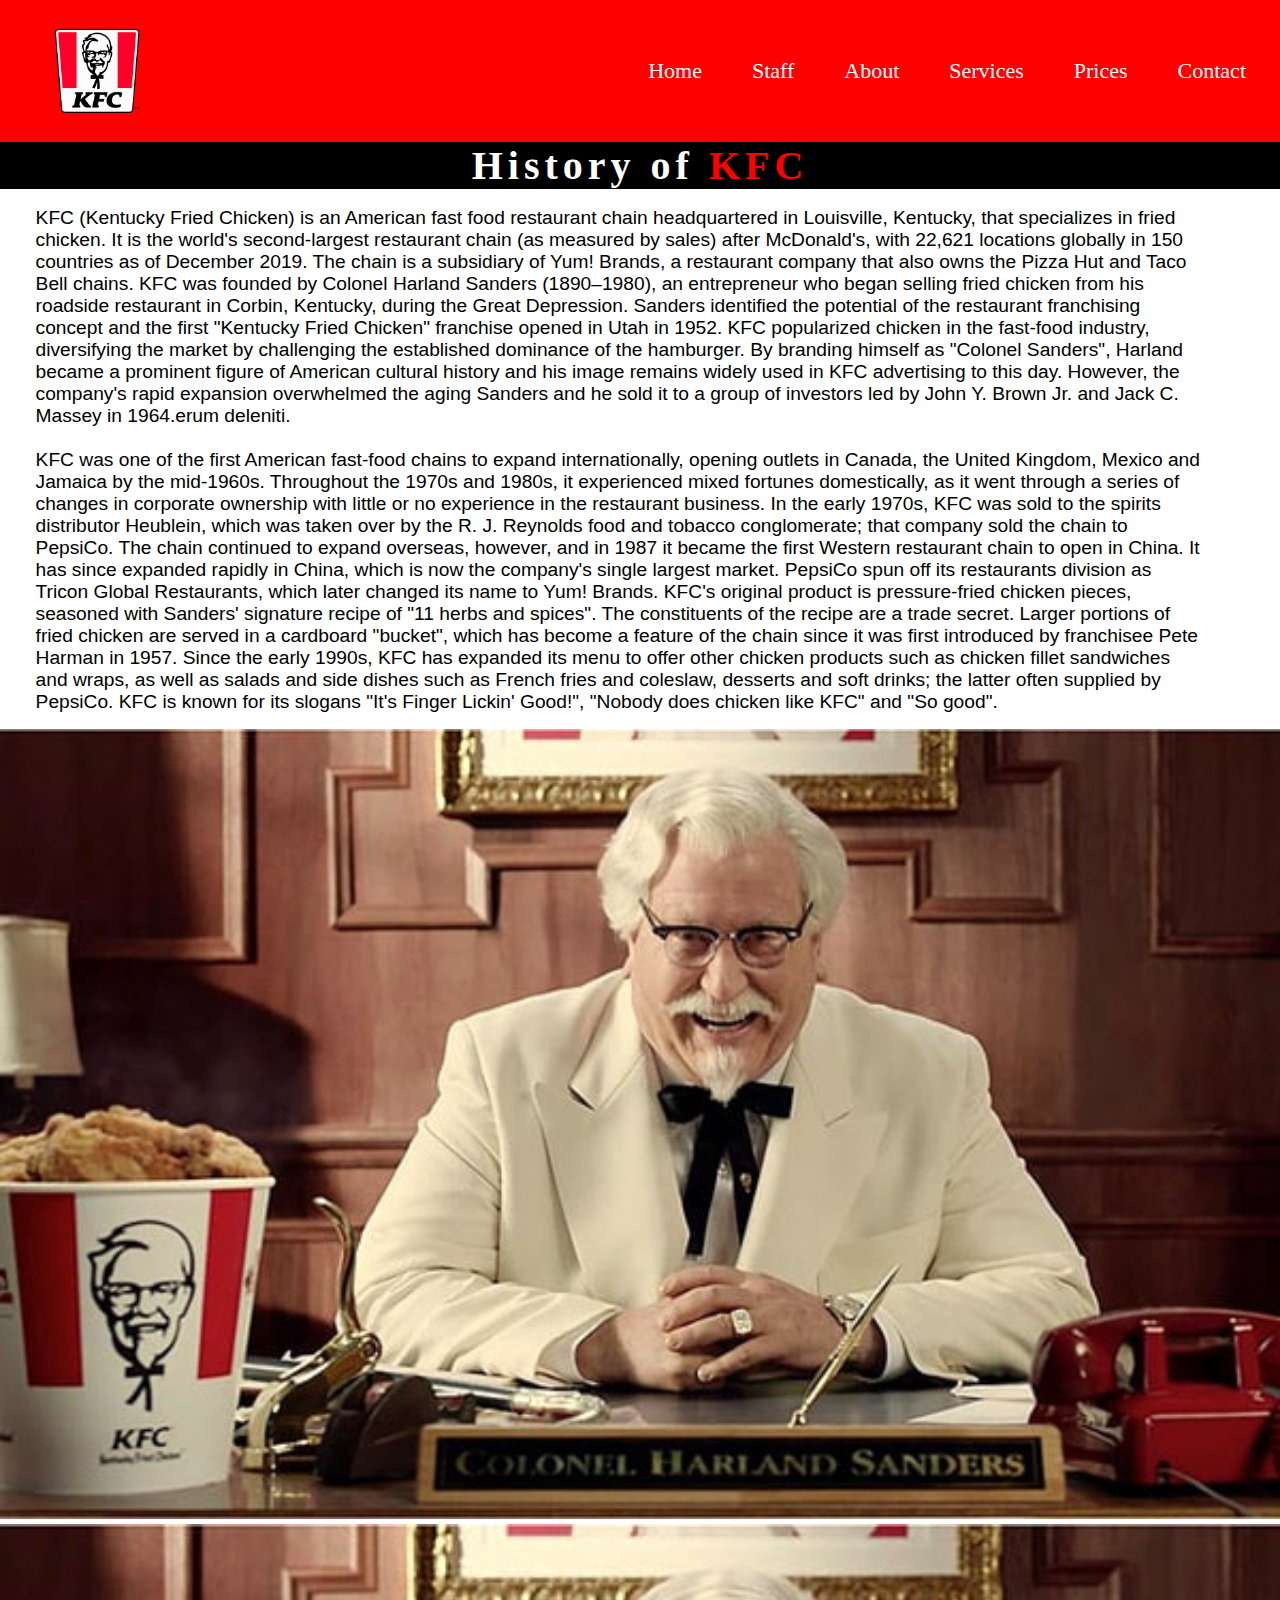
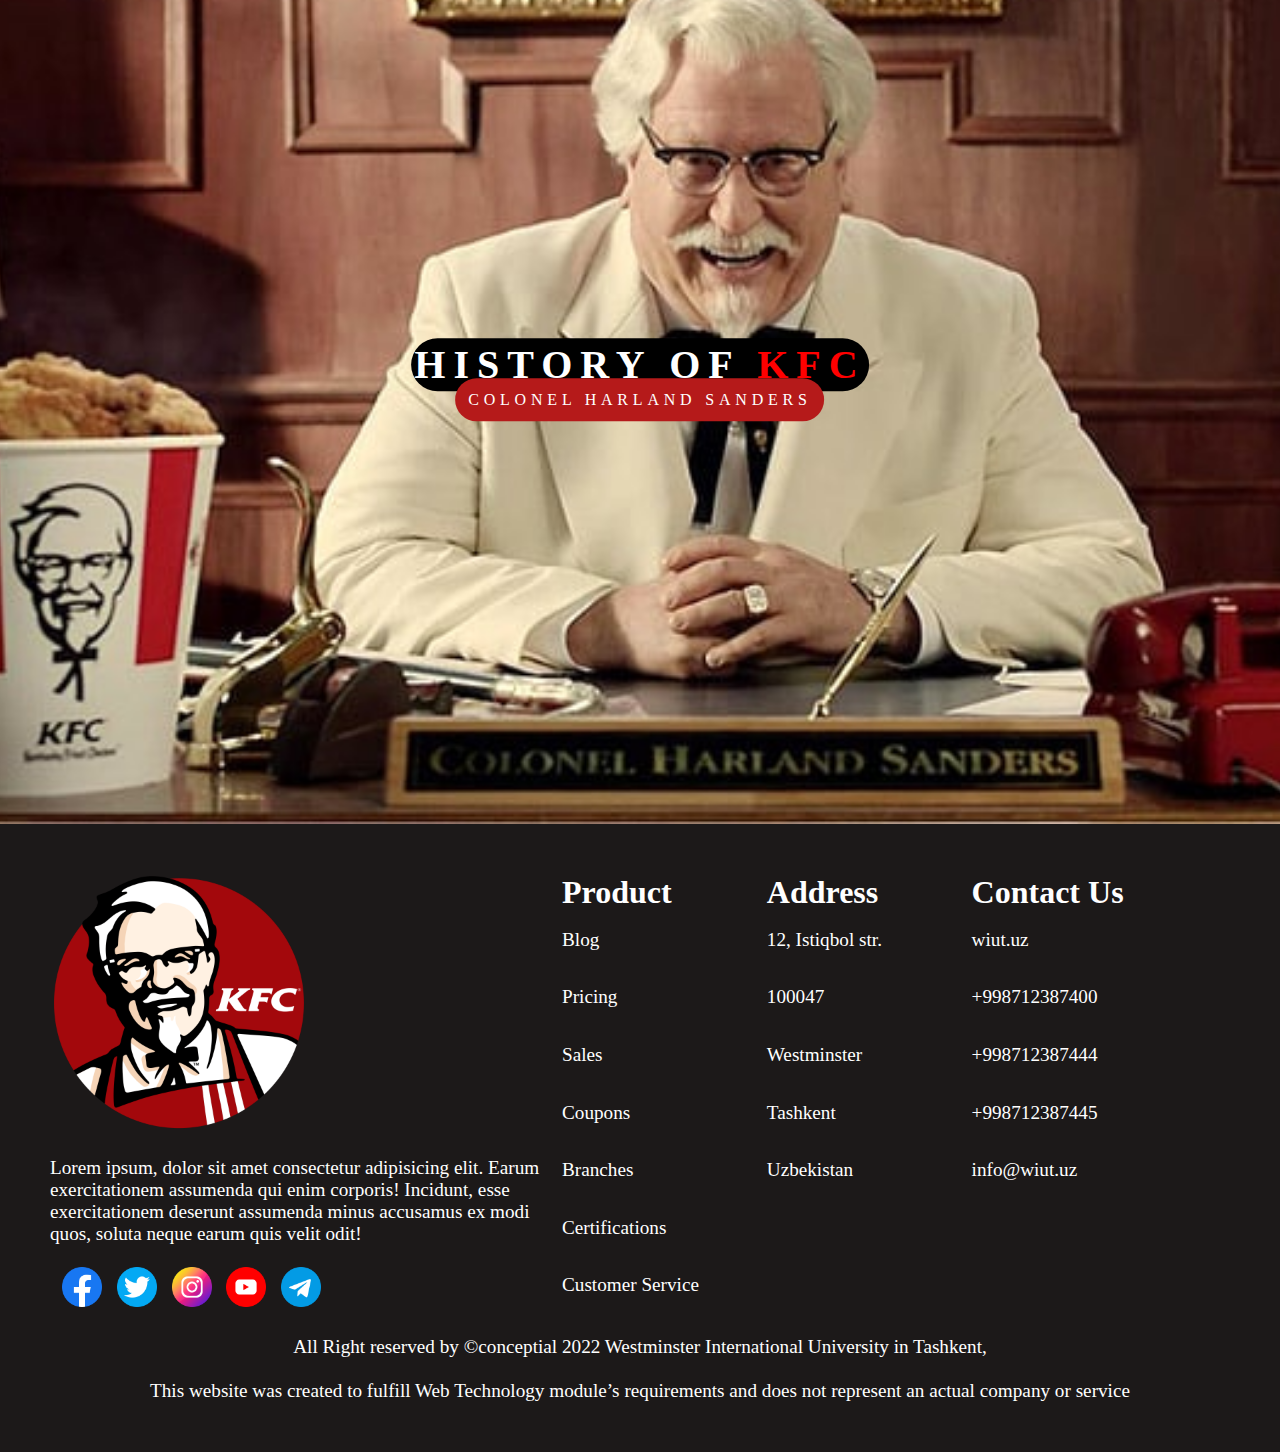
<file: index.html>
<!DOCTYPE html>
<html lang="en">
<head>
    <meta charset="UTF-8">
    <meta http-equiv="X-UA-Compatible" content="IE=edge">
    <meta name="viewport" content="width=device-width, initial-scale=1.0">
    <title>KFC.uz</title>
    <link rel="stylesheet" href="./css/style.css">
    <script src="./js/script.js"></script>
</head>
<body>
	<nav class="navbar">
		<!-- LOGO -->
		<div class="logo"><img src="images/kfc-logo.png" alt=""></div>
		<!-- NAVIGATION MENU -->
		<ul class="nav-links">
		  <!-- USING CHECKBOX HACK -->
		  <input type="checkbox" id="checkbox_toggle" />
		  <label for="checkbox_toggle" class="hamburger">&#9776;</label>
		  <!-- NAVIGATION MENUS -->
		  <div class="menu">
			<li><a href="index.html">Home</a></li>
			<li><a href="./html/staff.html">Staff</a></li>
			<li><a href="./html/about.html">About</a></li>
			<li class="services">
			  <a href="./html/services.html">Services</a>
			  <!-- DROPDOWN MENU -->
			  <ul class="dropdown">
				<li><a href="/">Delivery </a></li>
				<li><a href="/">Branckes</a></li>
				<li><a href="/">Coupons</a></li>
				<li><a href="/">Prizes</a></li>
				<li><a href="/">Map</a></li>
			  </ul>
			</li>
			<li><a href="./html/prices.html">Prices</a></li>
			<li><a href="./html/contact.html">Contact</a></li>
		  </div>
		</ul>
	</nav>
	<div class="history">
		<h1>History of <span>KFC</span></h1>
		<br>
		<div class="text">
			<p>
				KFC (Kentucky Fried Chicken) is an American fast food restaurant chain headquartered in Louisville, Kentucky, that specializes in fried chicken. 
				It is the world's second-largest restaurant chain (as measured by sales) after McDonald's, with 22,621 locations globally in 150 countries as of December 2019. 
				The chain is a subsidiary of Yum! Brands, a restaurant company that also owns the Pizza Hut and Taco Bell chains.
				KFC was founded by Colonel Harland Sanders (1890–1980), an entrepreneur who began selling fried chicken from his roadside restaurant in Corbin, Kentucky, during the Great Depression. 
				Sanders identified the potential of the restaurant franchising concept and the first "Kentucky Fried Chicken" franchise opened in Utah in 1952. 
				KFC popularized chicken in the fast-food industry, diversifying the market by challenging the established dominance of the hamburger. 
				By branding himself as "Colonel Sanders", Harland became a prominent figure of American cultural history and his image remains widely used in KFC advertising to this day. 
				However, the company's rapid expansion overwhelmed the aging Sanders and he sold it to a group of investors led by John Y. Brown Jr. and Jack C. Massey in 1964.erum deleniti.
				<br>
				<br>
				KFC was one of the first American fast-food chains to expand internationally, opening outlets in Canada, the United Kingdom, Mexico and Jamaica by the mid-1960s. 
				Throughout the 1970s and 1980s, it experienced mixed fortunes domestically, as it went through a series of changes in corporate ownership with little or no experience in the restaurant business. 
				In the early 1970s, KFC was sold to the spirits distributor Heublein, which was taken over by the R. J. Reynolds food and tobacco conglomerate; that company sold the chain to PepsiCo. 
				The chain continued to expand overseas, however, and in 1987 it became the first Western restaurant chain to open in China. 
				It has since expanded rapidly in China, which is now the company's single largest market. PepsiCo spun off its restaurants division as Tricon Global Restaurants, which later changed its name to Yum! Brands.
				KFC's original product is pressure-fried chicken pieces, seasoned with Sanders' signature recipe of "11 herbs and spices". 
				The constituents of the recipe are a trade secret. Larger portions of fried chicken are served in a cardboard "bucket", which has become a feature of the chain since it was first introduced by franchisee Pete Harman in 1957. 
				Since the early 1990s, KFC has expanded its menu to offer other chicken products such as chicken fillet sandwiches and wraps, as well as salads and side dishes such as French fries and coleslaw, desserts and soft drinks; the latter often supplied by PepsiCo. 
				KFC is known for its slogans "It's Finger Lickin' Good!", "Nobody does chicken like KFC" and "So good".
			</p>
			<picture>
				<img src="images/image1.jpeg" alt="">
			</picture>
		</div>
	</div>
	<div class="image-wrapper">
		<div class="image-wrapper-content">
			<h1>History of <span>KFC</span></h1>
			<a href="#">Colonel Harland Sanders</a>
		</div>
	</div>
	
	<footer class="footer">
		<div class="footer-left">
			<img src="images/kfc.png" alt="">
            <br>
            <br>
			<p>Lorem ipsum, dolor sit amet consectetur adipisicing elit. 
				Earum exercitationem assumenda qui enim corporis! Incidunt,
				esse exercitationem deserunt assumenda
				minus accusamus ex modi quos, soluta neque earum quis velit odit!</p>
			<br>
			<div class="socials">
				<a href=""><i class="fa fa-facebook"><img src="images/facebook.png" alt=""></i></a>
				<a href=""><i class="fa fa-twitter"><img src="images/twitter.png" alt=""></i></a>
				<a href=""><i class="fa fa-instagram"><img src="images/instagram.png" alt=""></i></a>
				<a href=""><i class="fa fa-youtube"><img src="images/youtube.png" alt=""></i></a>
				<a href=""><i class="fa fa-telegram"><img src="images/telegram.png" alt=""></i></a>
			</div>
		</div>
        <div class="footer-right">
            <div class="footer-right-wrapper">
                <h2>Product</h2>
                <ul class="box">
					<li><a href="">Blog</a></li>
					<li><a href="">Pricing</a></li>
					<li><a href="">Sales</a></li>
					<li><a href="">Coupons</a></li>
					<li><a href="">Branches</a></li>
					<li><a href="">Certifications</a></li>
					<li><a href="">Customer Service</a></li>
				</ul>
            </div>
            <div class="footer-right-wrapper">
                <h2>Address</h2>
                <ul class="box">
					<li><a href="">12, Istiqbol str.</a></li>
                    <li><a href="">100047</a></li>
					<li><a href="">Westminster</a></li>
					<li><a href="">Tashkent</a></li>
					<li><a href="">Uzbekistan</a></li>
				</ul>
            </div>
            <div class="footer-right-wrapper">
                <h2>Contact Us</h2>
                <ul class="box">
					<li><a href="">wiut.uz</a></li>
					<li><a href="">+998712387400 </a></li>
					<li><a href="">+998712387444 </a></li>
                    <li><a href="">+998712387445  </a></li>
					<li><a href="">info@wiut.uz </a></li>
				</ul>
            </div>
        </div>
		<div class="footer-bottom">
			<br>
			<p>All Right reserved by &copy;conceptial 2022 Westminster International University in Tashkent, </p>
			<br>
			<p> This website was created to fulfill Web Technology module’s requirements and does not represent an actual company or service</p>
		</div>
	</footer>   
</body>
</html>
</file>
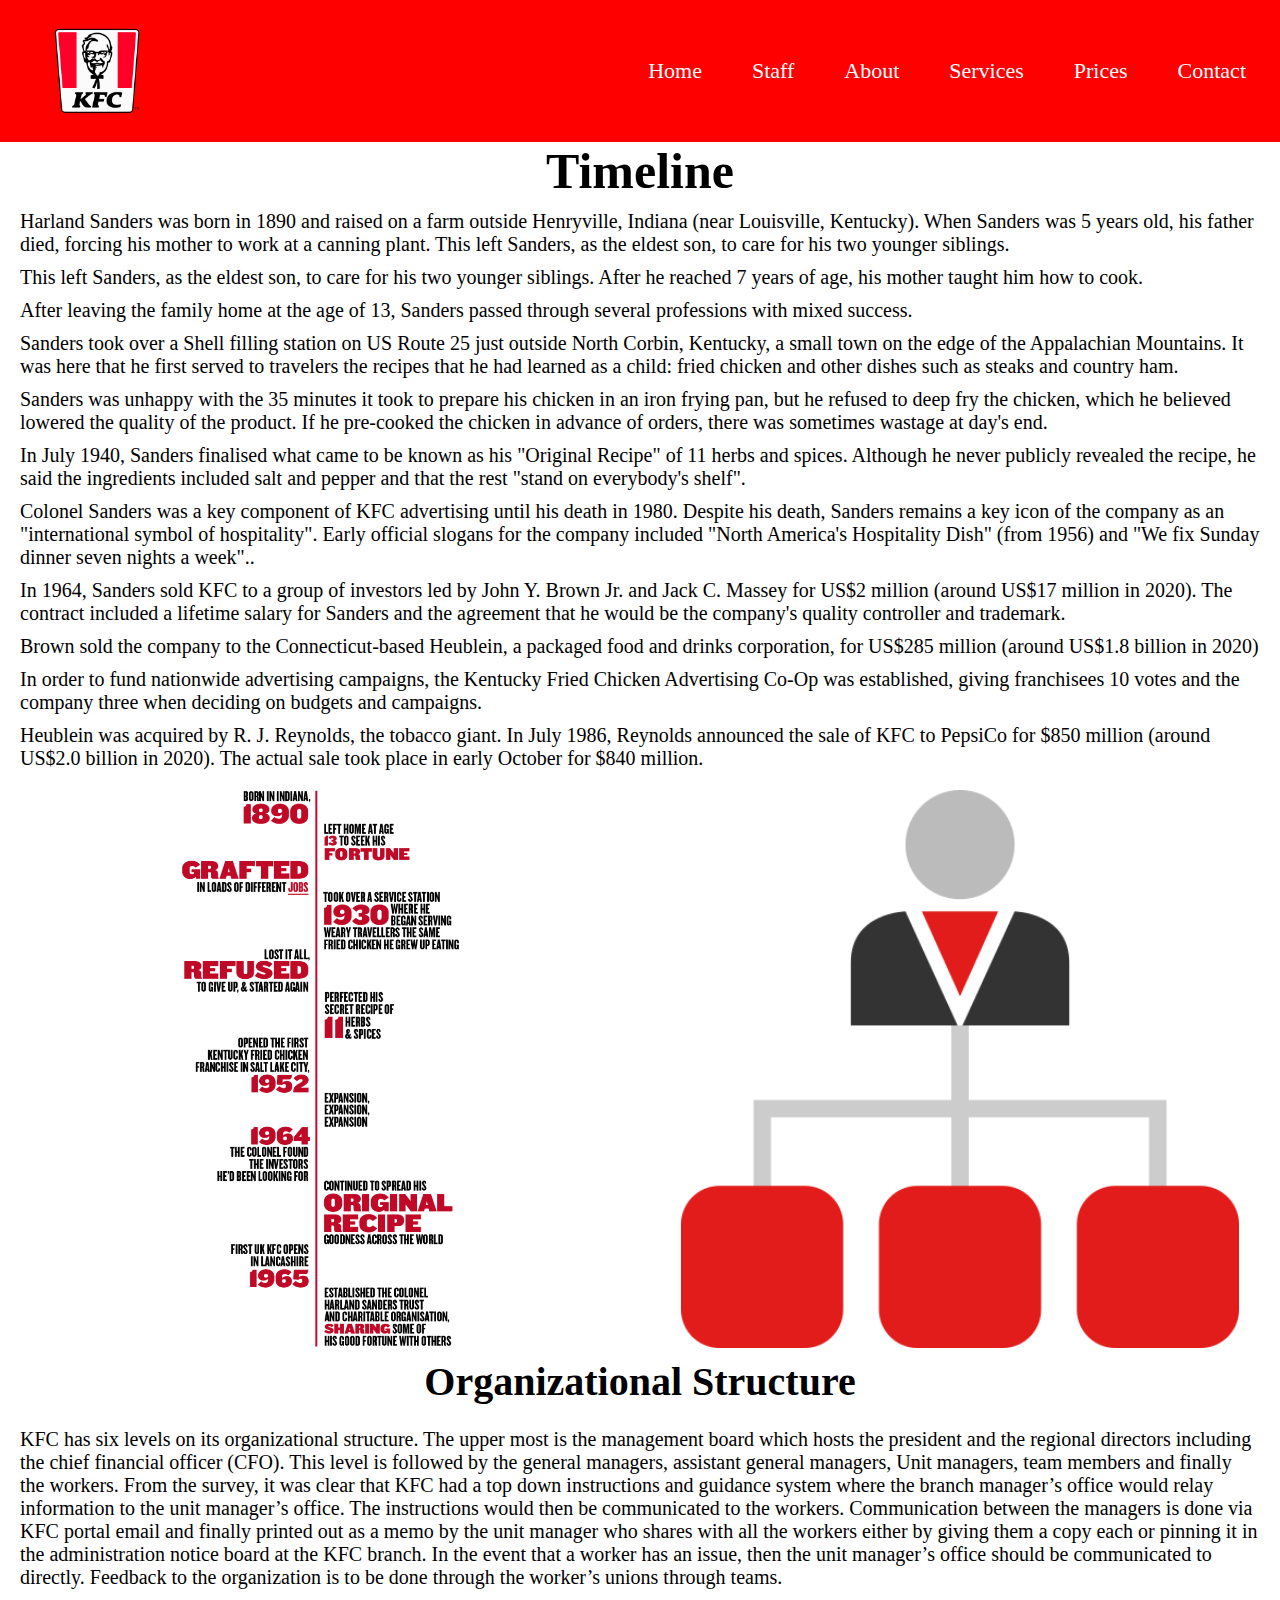
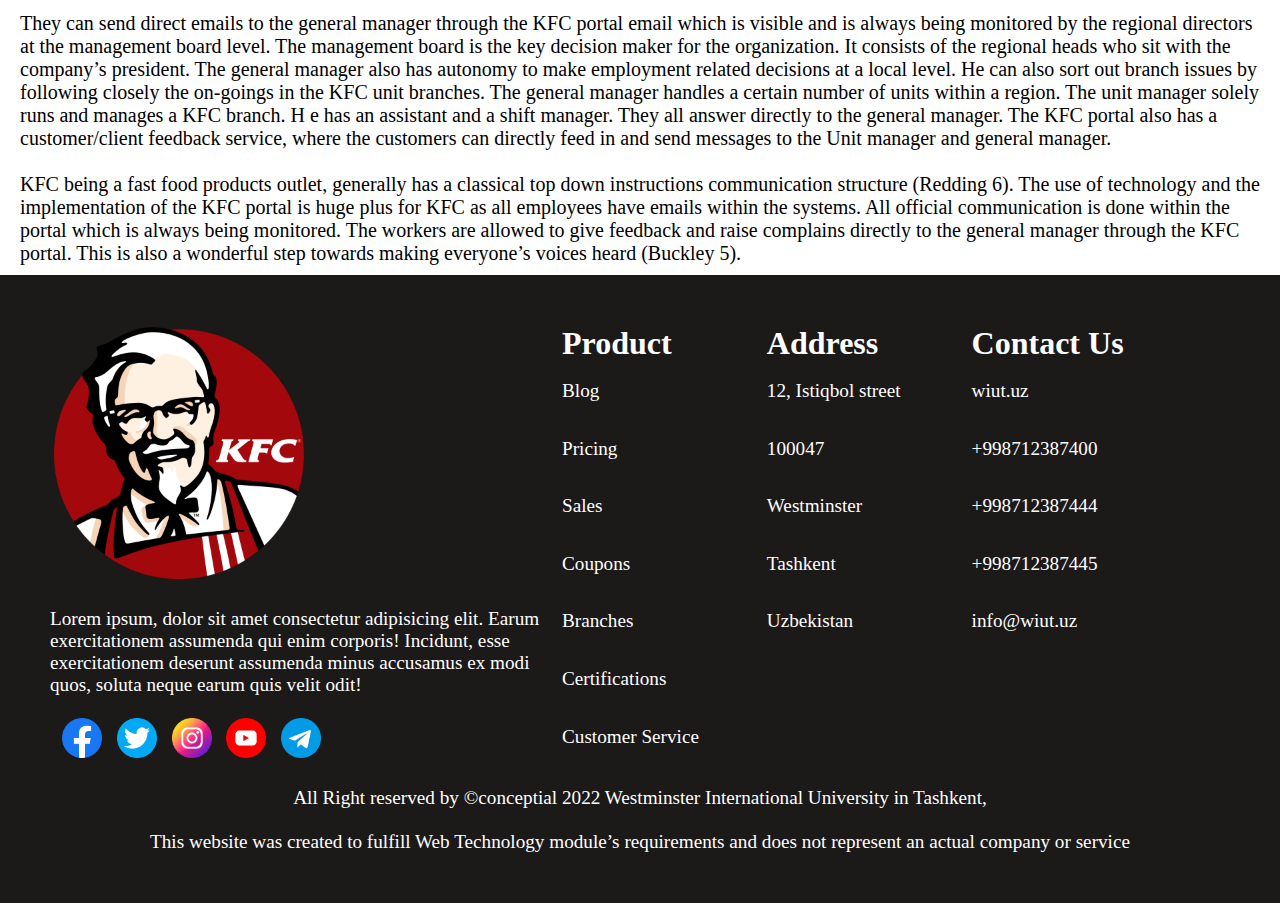
<file: html/about.html>
<!DOCTYPE html>
<html lang="en">
<head>
    <meta charset="UTF-8">
    <meta http-equiv="X-UA-Compatible" content="IE=edge">
    <meta name="viewport" content="width=device-width, initial-scale=1.0">
    <title>KFC About</title>
    <link rel="stylesheet" href="../css/about.css">
</head>
<body>
    <body>
        <nav class="navbar">
            <!-- LOGO -->
            <div class="logo"><img src="../images/kfc-logo.png" alt=""></div>
            <!-- NAVIGATION MENU -->
            <ul class="nav-links">
                <!-- USING CHECKBOX HACK -->
                <input type="checkbox" id="checkbox_toggle" />
                <label for="checkbox_toggle" class="hamburger">&#9776;</label>
                <!-- NAVIGATION MENUS -->
            <div class="menu">
                <li><a href="../index.html">Home</a></li>
                <li><a href="../html/staff.html">Staff</a></li>
                <li><a href="../html/about.html">About</a></li>
                <li class="services">
                <a href="../html/services.html">Services</a>
                <!-- DROPDOWN MENU -->
                <ul class="dropdown">
                    <li><a href="/">Delivery </a></li>
                    <li><a href="/">Branckes</a></li>
                    <li><a href="/">Coupons</a></li>
                    <li><a href="/">Prizes</a></li>
                    <li><a href="/">Map</a></li>
                </ul>
                </li>
                <li><a href="../html/prices.html">Prices</a></li>
                <li><a href="../html/contact.html">Contact</a></li>
            </div>
        </ul>
    </nav>
    <section class="main-part-1">
        <div class="text-1">
            <h1>Timeline</h1>
            <p>
                Harland Sanders was born in 1890 and raised on a farm outside Henryville, Indiana (near Louisville, Kentucky). 
                When Sanders was 5 years old, his father died, forcing his mother to work at a canning plant. 
                This left Sanders, as the eldest son, to care for his two younger siblings.
            </p>  
            <p>
                This left Sanders, as the eldest son, to care for his two younger siblings. 
                After he reached 7 years of age, his mother taught him how to cook. 
            </p>
            <p>
                After leaving the family home at the age of 13, 
                Sanders passed through several professions with mixed success.
            </p>               
            <p>
                Sanders took over a Shell filling station on US Route 25 just outside North Corbin, Kentucky, 
                a small town on the edge of the Appalachian Mountains. It was here that he first served to
                travelers the recipes that he had learned as a child: 
                fried chicken and other dishes such as steaks and country ham. 
            </p>
            <p>
                Sanders was unhappy with the 35 minutes it took to prepare his chicken in an iron frying pan, 
                but he refused to deep fry the chicken, which he believed lowered the quality of the product. 
                If he pre-cooked the chicken in advance of orders, there was sometimes wastage at day's end.
            </p>
            <p>
                In July 1940, Sanders finalised what came to be known as his 
                "Original Recipe" of 11 herbs and spices. Although he never publicly revealed the recipe, 
                he said the ingredients included salt and pepper and that the rest "stand on everybody's shelf". 
            </p>
            <p>
                Colonel Sanders was a key component of KFC advertising until his death in 1980. 
                Despite his death, Sanders remains a key icon of the company as an "international symbol of hospitality". 
                Early official slogans for the company included 
                "North America's Hospitality Dish" (from 1956) and "We fix Sunday dinner seven nights a week"..
            </p>
            <p>
                In 1964, Sanders sold KFC to a group of investors led by John Y. Brown Jr. and Jack C. 
                Massey for US$2 million (around US$17 million in 2020). The contract included a lifetime salary 
                for Sanders and the agreement that he would be the company's quality controller and trademark. 
            </p>
            <p>
                Brown sold the company to the Connecticut-based Heublein, 
                a packaged food and drinks corporation, for US$285 million (around US$1.8 billion in 2020)
            </p>
            <p>
                In order to fund nationwide advertising campaigns, the Kentucky Fried Chicken Advertising Co-Op was established, 
                giving franchisees 10 votes and the company three when deciding on budgets and campaigns.
            </p>
            <p>
                Heublein was acquired by R. J. Reynolds, the tobacco giant. In July 1986, 
                Reynolds announced the sale of KFC to PepsiCo for $850 million (around US$2.0 billion in 2020). 
                The actual sale took place in early October for $840 million. 
            </p>
            <div class="row">
                <div class="column">
                    <img id="timeline" src="../images/about2.png" alt="">
                </div>
                <div class="column">
                    <img id="structure" src="../images/about1.png" alt="">
                </div>
            </div>
    </section>
    <div class="text">
        <h1>Organizational Structure</h1>
        <br>
        <p>
            KFC has six levels on its organizational structure. 
            The upper most is the management board which hosts the president and the regional directors including the chief financial officer (CFO). 
            This level is followed by the general managers, assistant general managers, Unit managers, team members and finally the workers.
            From the survey, it was clear that KFC had a top down instructions and guidance system where the branch manager’s office would relay information to the unit manager’s office. 
            The instructions would then be communicated to the workers. 
            Communication between the managers is done via KFC portal email and 
            finally printed out as a memo by the unit manager who shares with all the workers either 
            by giving them a copy each or pinning it in the administration notice board at the KFC branch.
            In the event that a worker has an issue, then the unit manager’s office should be communicated to directly. 
            Feedback to the organization is to be done through the worker’s unions through teams. 
            <br>
            <br>
            They can send direct emails to the general manager through the KFC portal email which 
            is visible and is always being monitored by the regional directors at the management board level.
            The management board is the key decision maker for the organization. 
            It consists of the regional heads who sit with the company’s president. The general manager also has autonomy to make employment 
            related decisions at a local level. He can also sort out branch issues 
            by following closely the on-goings in the KFC unit branches. 
            The general manager handles a certain number of units within a region.
            The unit manager solely runs and manages a KFC branch. H
            e has an assistant and a shift manager. 
            They all answer directly to the general manager.
            The KFC portal also has a customer/client feedback service, 
            where the customers can directly feed in and send messages to the Unit manager and general manager.
            <br>
            <br>KFC being a fast food products outlet, 
            generally has a classical top down instructions communication structure (Redding 6). 
            The use of technology and the implementation of the KFC portal is huge plus for KFC as all employees have emails within the systems. 
            All official communication is done within the portal which is always being monitored. 
            The workers are allowed to give feedback and raise complains directly to the general manager through the KFC portal. 
            This is also a wonderful step towards making everyone’s voices heard (Buckley 5).
        </p>
    </div>

    <footer class="footer">
		<div class="footer-left">
			<img src="../images/kfc.png" alt="">
            <br>
            <br>
			<p>Lorem ipsum, dolor sit amet consectetur adipisicing elit. 
				Earum exercitationem assumenda qui enim corporis! Incidunt,
				esse exercitationem deserunt assumenda
				minus accusamus ex modi quos, soluta neque earum quis velit odit!</p>
			<br>
			<div class="socials">
				<a href=""><i class="fa fa-facebook"><img src="../images/facebook.png" alt=""></i></a>
				<a href=""><i class="fa fa-twitter"><img src="../images/twitter.png" alt=""></i></a>
				<a href=""><i class="fa fa-instagram"><img src="../images/instagram.png" alt=""></i></a>
				<a href=""><i class="fa fa-youtube"><img src="../images/youtube.png" alt=""></i></a>
				<a href=""><i class="fa fa-telegram"><img src="../images/telegram.png" alt=""></i></a>
			</div>
		</div>
        <div class="footer-right">
            <div class="footer-right-wrapper">
                <h2>Product</h2>
                <ul class="box">
					<li><a href="">Blog</a></li>
					<li><a href="">Pricing</a></li>
					<li><a href="">Sales</a></li>
					<li><a href="">Coupons</a></li>
					<li><a href="">Branches</a></li>
					<li><a href="">Certifications</a></li>
					<li><a href="">Customer Service</a></li>
				</ul>
            </div>
            <div class="footer-right-wrapper">
                <h2>Address</h2>
                <ul class="box">
					<li><a href="">12, Istiqbol street</a></li>
                    <li><a href="">100047</a></li>
					<li><a href="">Westminster</a></li>
					<li><a href="">Tashkent</a></li>
					<li><a href="">Uzbekistan</a></li>
				</ul>
            </div>
            <div class="footer-right-wrapper">
                <h2>Contact Us</h2>
                <ul class="box">
					<li><a href="">wiut.uz</a></li>
					<li><a href="">+998712387400 </a></li>
					<li><a href="">+998712387444 </a></li>
                    <li><a href="">+998712387445  </a></li>
					<li><a href="">info@wiut.uz </a></li>
				</ul>
            </div>
        </div>
		<div class="footer-bottom">
			<br>
			<p>All Right reserved by &copy;conceptial 2022 Westminster International University in Tashkent, </p>
			<br>
			<p> This website was created to fulfill Web Technology module’s requirements and does not represent an actual company or service</p>
		</div>
	</footer>

    
</body>
</html>
</file>
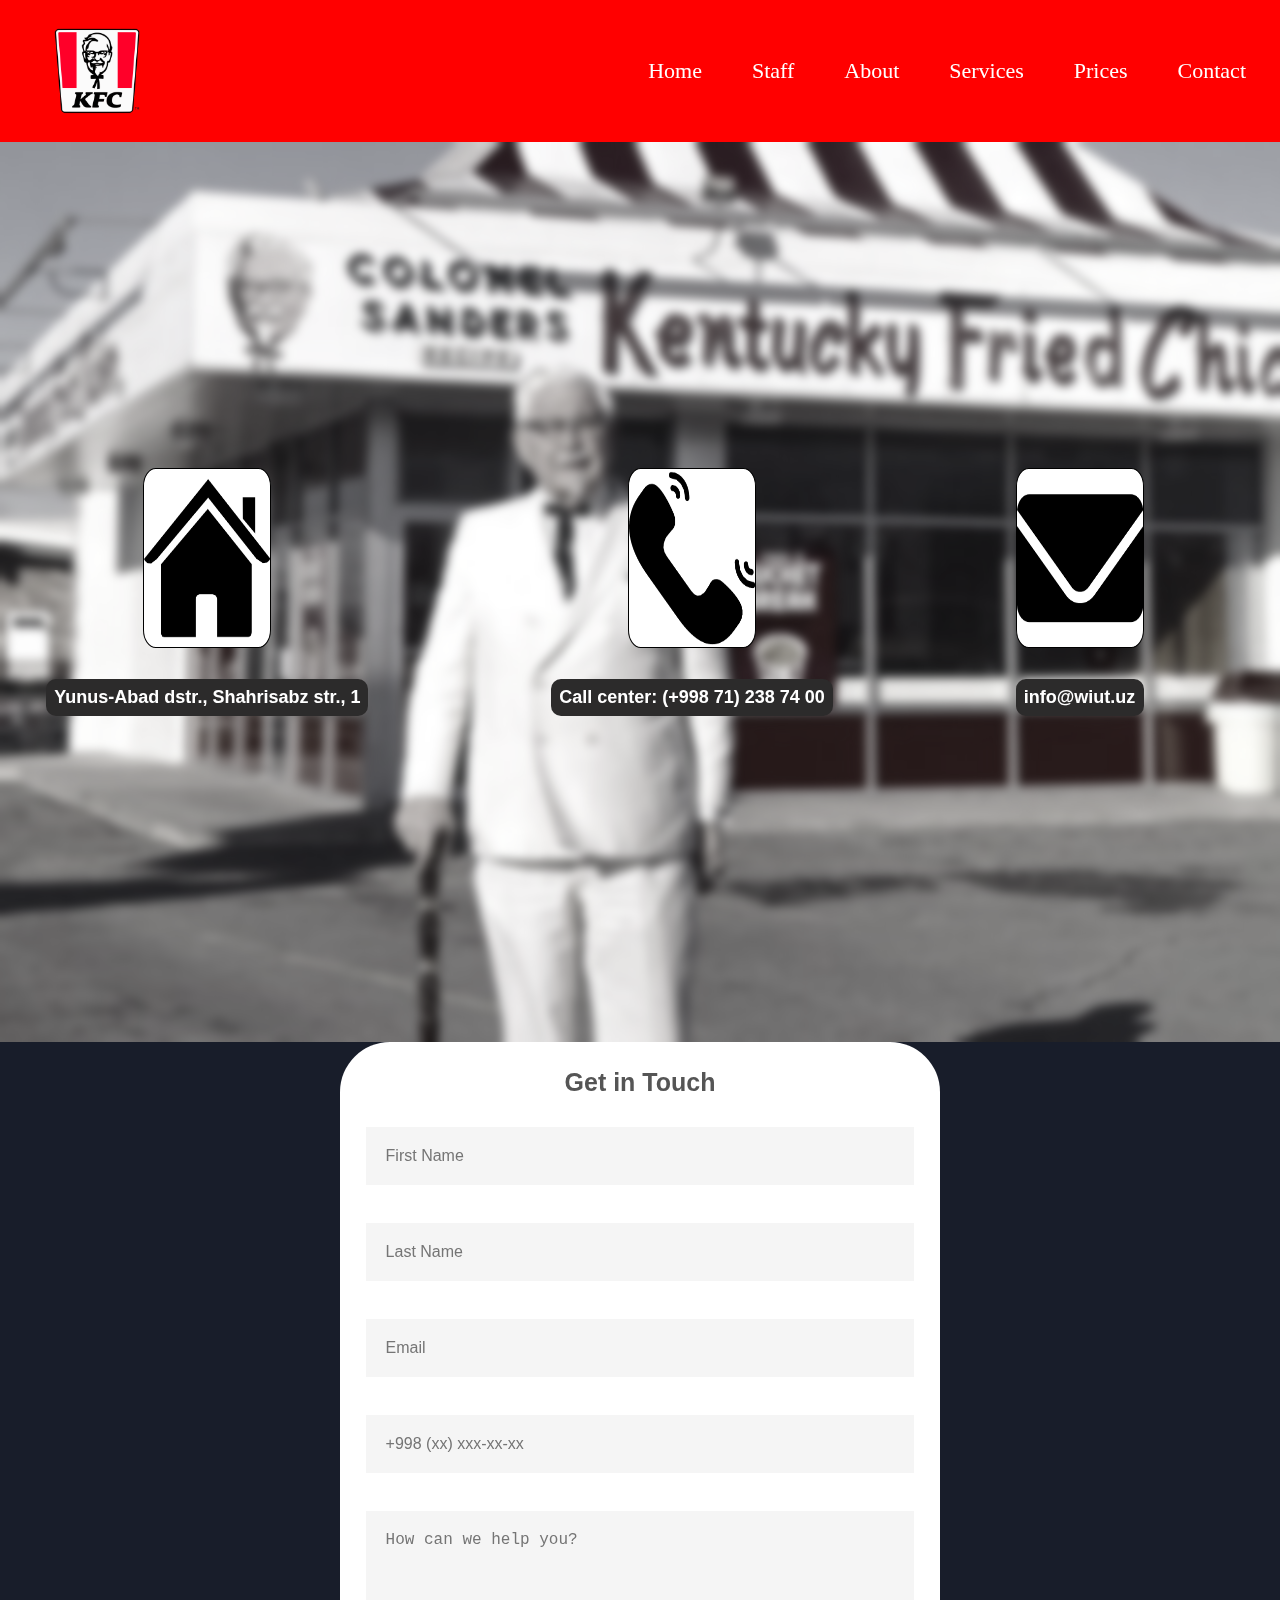
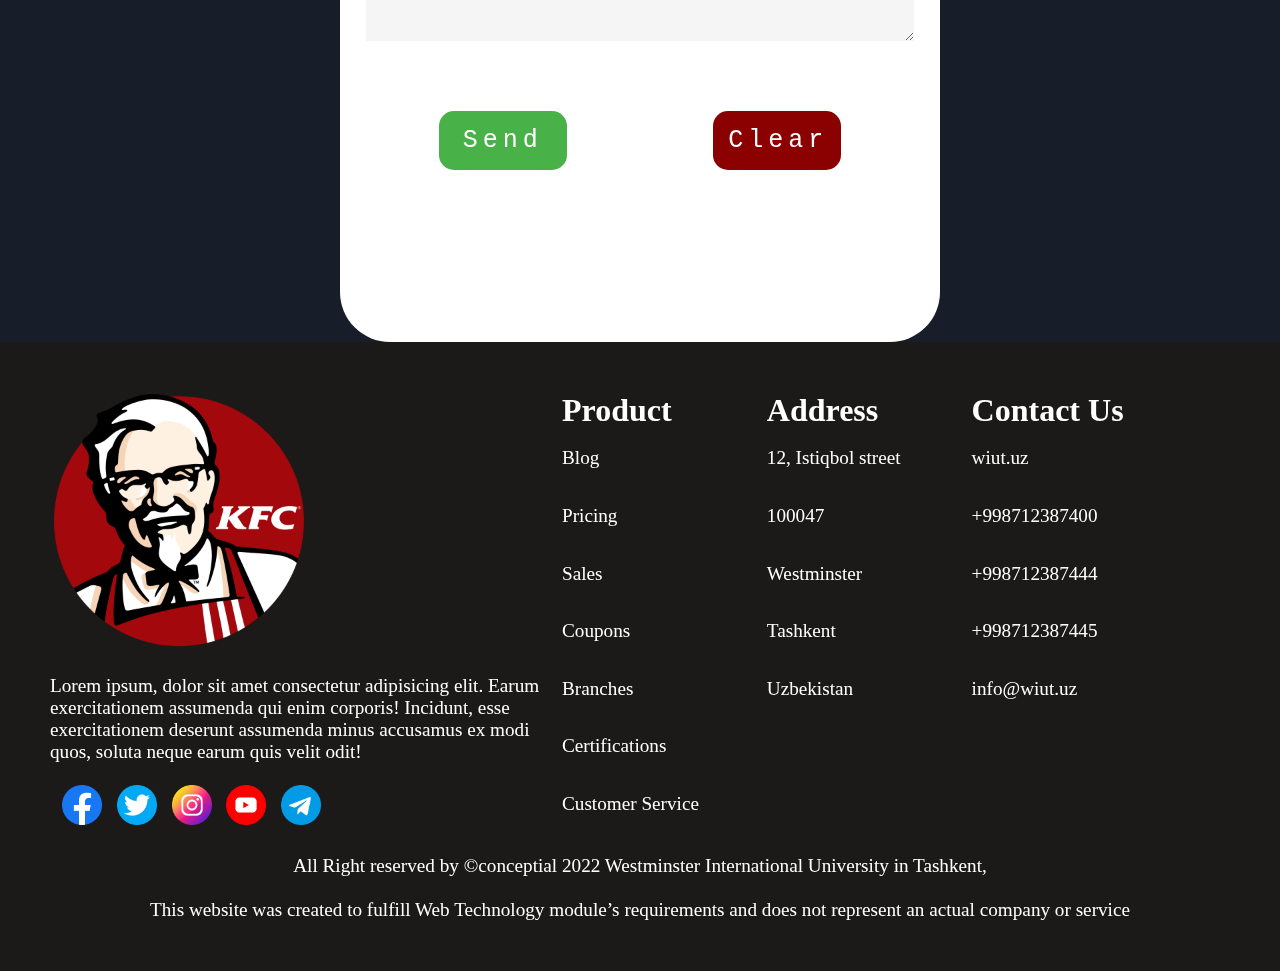
<file: html/contact.html>
<!DOCTYPE html>
<html lang="en">
<head>
    <meta charset="UTF-8">
    <meta http-equiv="X-UA-Compatible" content="IE=edge">
    <meta name="viewport" content="width=device-width, initial-scale=1.0">
    <title>KFC Contact</title>
    <link rel="stylesheet" href="../css/contact.css">
</head>
<body>
    <nav class="navbar">
		<!-- LOGO -->
		<div class="logo"><img src="../images/kfc-logo.png" alt=""></div>
		<!-- NAVIGATION MENU -->
		<ul class="nav-links">
		  <!-- USING CHECKBOX HACK -->
		  <input type="checkbox" id="checkbox_toggle" />
		  <label for="checkbox_toggle" class="hamburger">&#9776;</label>
		  <!-- NAVIGATION MENUS -->
		  <div class="menu">
			<li><a href="../index.html">Home</a></li>
			<li><a href="../html/staff.html">Staff</a></li>
			<li><a href="../html/about.html">About</a></li>
			<li class="services">
			  <a href="../html/services.html">Services</a>
			  <!-- DROPDOWN MENU -->
			  <ul class="dropdown">
				<li><a href="/">Delivery </a></li>
				<li><a href="/">Branckes</a></li>
				<li><a href="/">Coupons</a></li>
				<li><a href="/">Prizes</a></li>
				<li><a href="/">Map</a></li>
			  </ul>
			</li>
			<li><a href="../html/prices.html">Prices</a></li>
			<li><a href="../html/contact.html">Contact</a></li>
		  </div>
		</ul>
	</nav>

	<div class="background">
		<div class="background-layer">
			<figure class="text">
				<img src="../images/contact3.png" alt="/">
				<figcaption>Yunus-Abad dstr., Shahrisabz str., 1</figcaption>
			</figure>
			<figure class="text">
				<img src="../images/contact4.png" alt="/">
				<figcaption>Call center: (+998 71) 238 74 00</figcaption>
			</figure>
			<figure class="text">
				<img src="../images/contact2.png" alt="/">
				<figcaption>info@wiut.uz</figcaption>
			</figure>
		</div>
	</div>
	<div class="contact">
		<form action="./contact.html">
			<h3>Get in Touch</h3>
			<!-- <label for="fname">First Name</label> -->
			<input type="text" id="fname" name="fname"  placeholder="First Name" required >
			<br>
			<!-- <label for="lname">Last Name</label> -->
			<input type="text" id="lname" name="lname" placeholder="Last Name" required minlength="4">
			<br>
			<!-- <label for="email">Email</label> -->
			<input type="email" id="email" name="email" placeholder="Email" required>
			<br>
			<!-- <label for="phone">Phone</label> -->
			<input type="text" id="phone" name="phone" placeholder="+998 (xx) xxx-xx-xx" required>
			<br>
			<!-- <label for="message">Message Us</label> -->
			<textarea type="text" id="myText" rows="5" name="mtext" placeholder="How can we help you?" required></textarea>
			<br>
			<div id="success" style="display: none;">Your message is sent</div>
			<div class="button">
				<div class="click">
					<button id="submit" type="submit" onclick="sendMail(); return false">Send</button>
			
				</div>
				<div class="click">
					<button id="clear" type="reset">Clear</button>
				</div>
			</div>
			
		</form>
	</div>

    

	<footer class="footer">
		<div class="footer-left">
			<img src="../images/kfc.png" alt="">
            <br>
            <br>
			<p>Lorem ipsum, dolor sit amet consectetur adipisicing elit. 
				Earum exercitationem assumenda qui enim corporis! Incidunt,
				esse exercitationem deserunt assumenda
				minus accusamus ex modi quos, soluta neque earum quis velit odit!</p>
			<br>
			<div class="socials">
				<a href=""><i class="fa fa-facebook"><img src="../images/facebook.png" alt=""></i></a>
				<a href=""><i class="fa fa-twitter"><img src="../images/twitter.png" alt=""></i></a>
				<a href=""><i class="fa fa-instagram"><img src="../images/instagram.png" alt=""></i></a>
				<a href=""><i class="fa fa-youtube"><img src="../images/youtube.png" alt=""></i></a>
				<a href=""><i class="fa fa-telegram"><img src="../images/telegram.png" alt=""></i></a>
			</div>
		</div>
        <div class="footer-right">
            <div class="footer-right-wrapper">
                <h2>Product</h2>
                <ul class="box">
					<li><a href="">Blog</a></li>
					<li><a href="">Pricing</a></li>
					<li><a href="">Sales</a></li>
					<li><a href="">Coupons</a></li>
					<li><a href="">Branches</a></li>
					<li><a href="">Certifications</a></li>
					<li><a href="">Customer Service</a></li>
				</ul>
            </div>
            <div class="footer-right-wrapper">
                <h2>Address</h2>
                <ul class="box">
					<li><a href="">12, Istiqbol street</a></li>
                    <li><a href="">100047</a></li>
					<li><a href="">Westminster</a></li>
					<li><a href="">Tashkent</a></li>
					<li><a href="">Uzbekistan</a></li>
				</ul>
            </div>
            <div class="footer-right-wrapper">
                <h2>Contact Us</h2>
                <ul class="box">
					<li><a href="">wiut.uz</a></li>
					<li><a href="">+998712387400 </a></li>
					<li><a href="">+998712387444 </a></li>
                    <li><a href="">+998712387445  </a></li>
					<li><a href="">info@wiut.uz </a></li>
				</ul>
            </div>
        </div>
		<div class="footer-bottom">
			<br>
			<p>All Right reserved by &copy;conceptial 2022 Westminster International University in Tashkent, </p>
			<br>
			<p> This website was created to fulfill Web Technology module’s requirements and does not represent an actual company or service</p>
		</div>
	</footer>
    
	<script src="../js/contact.js"></script>
</body>
</html>

    
</body>
</html>
</file>
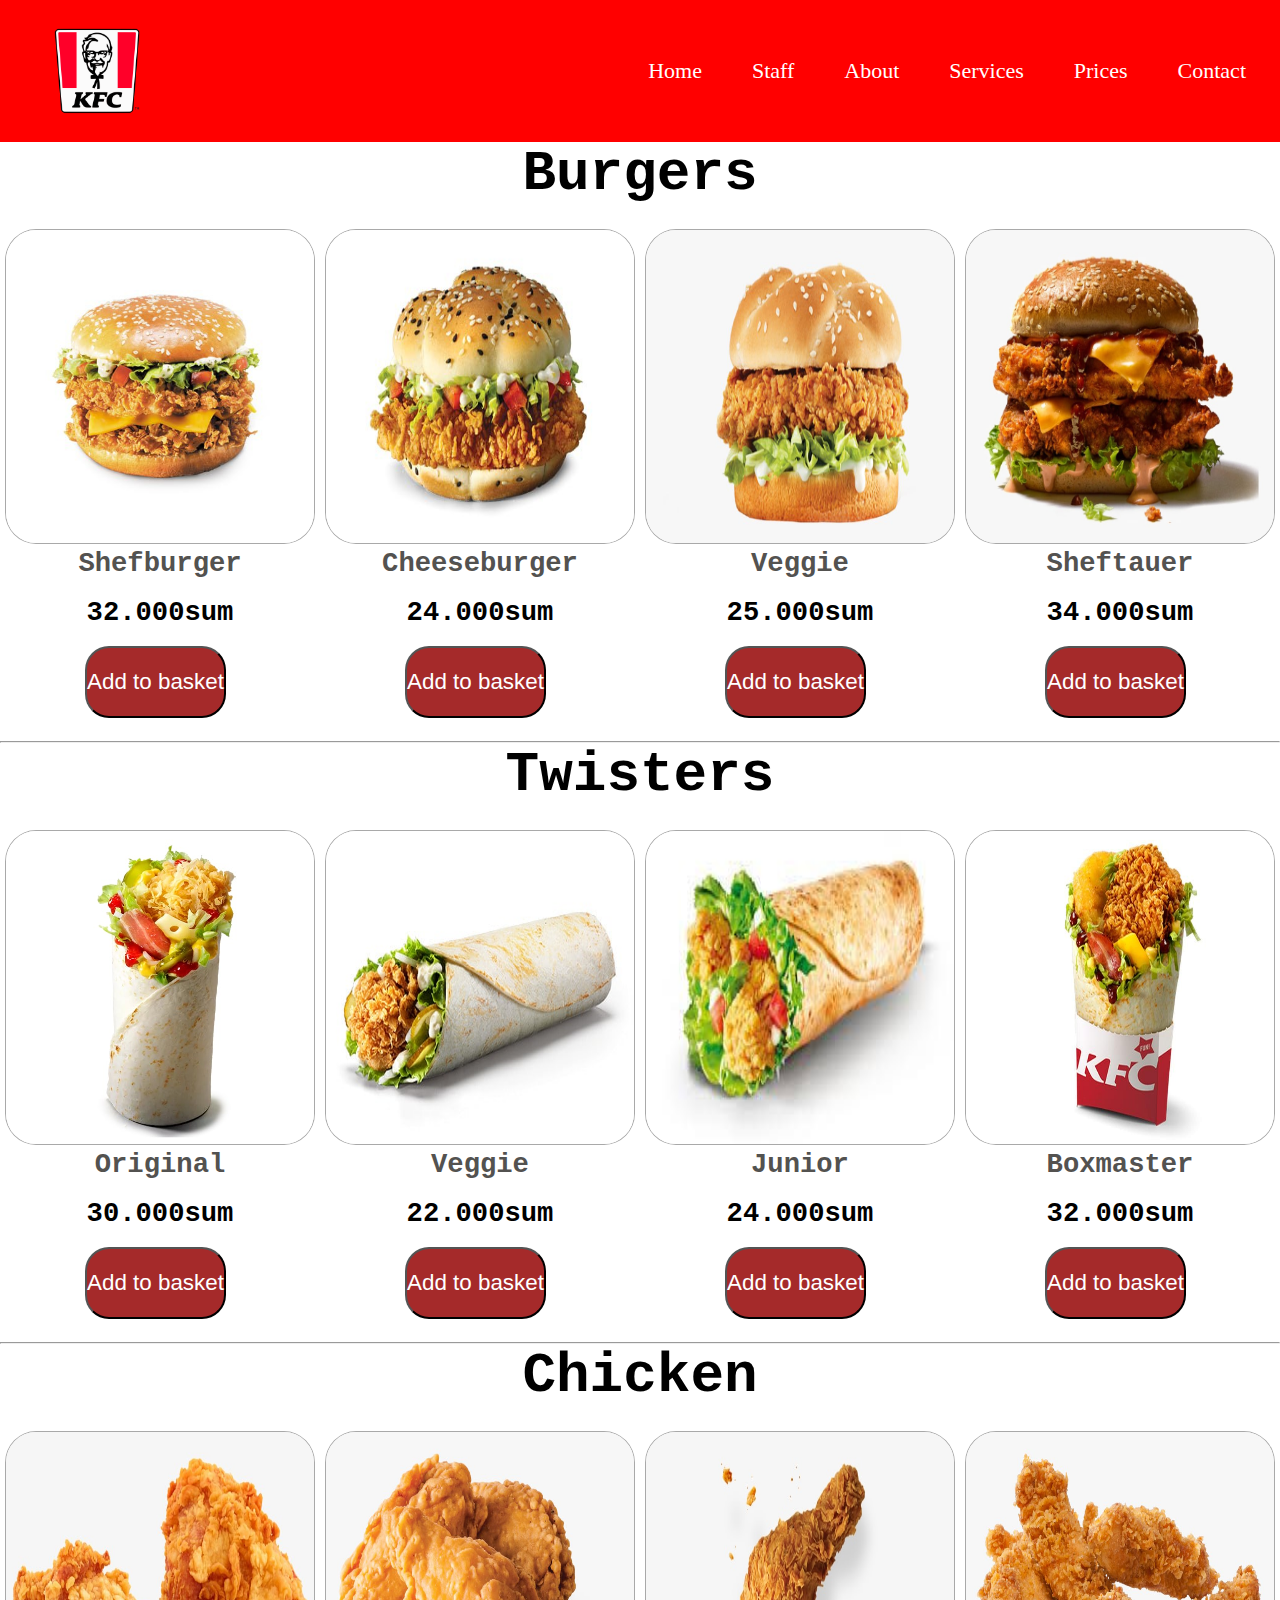
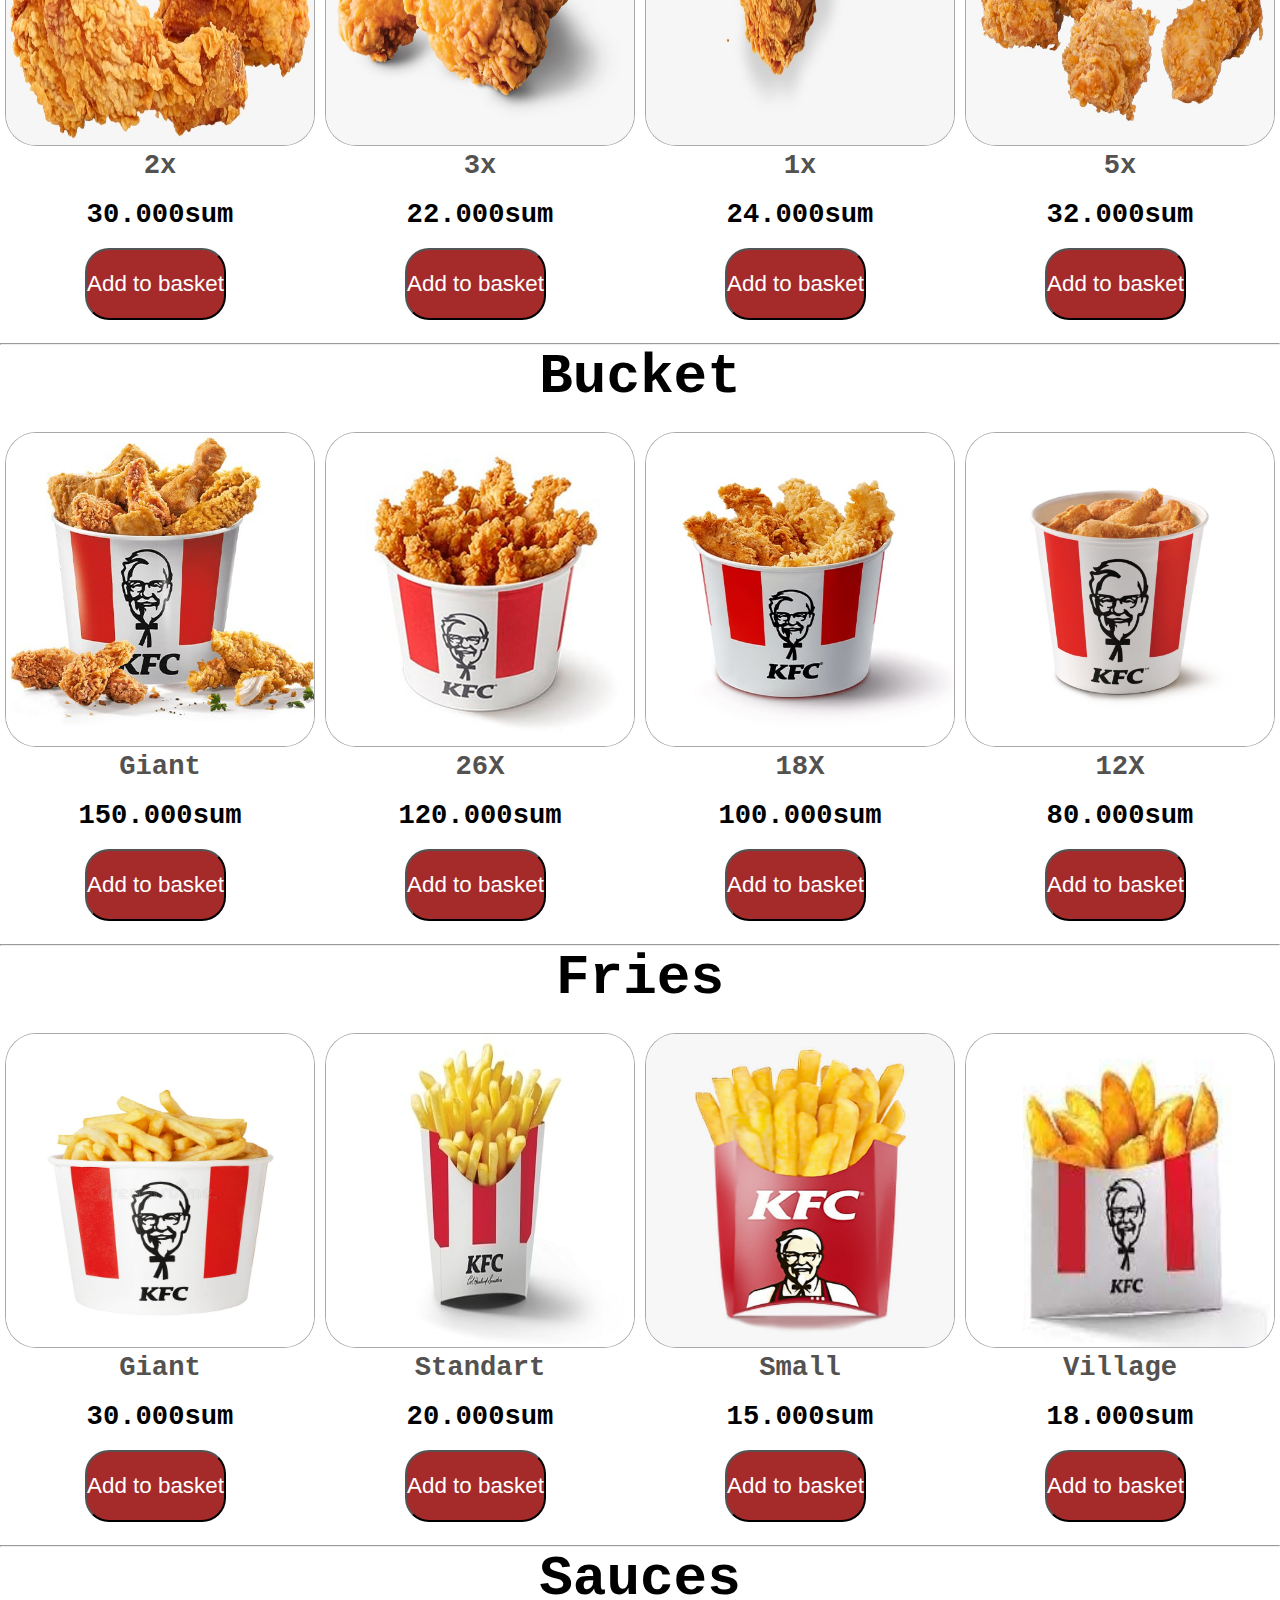
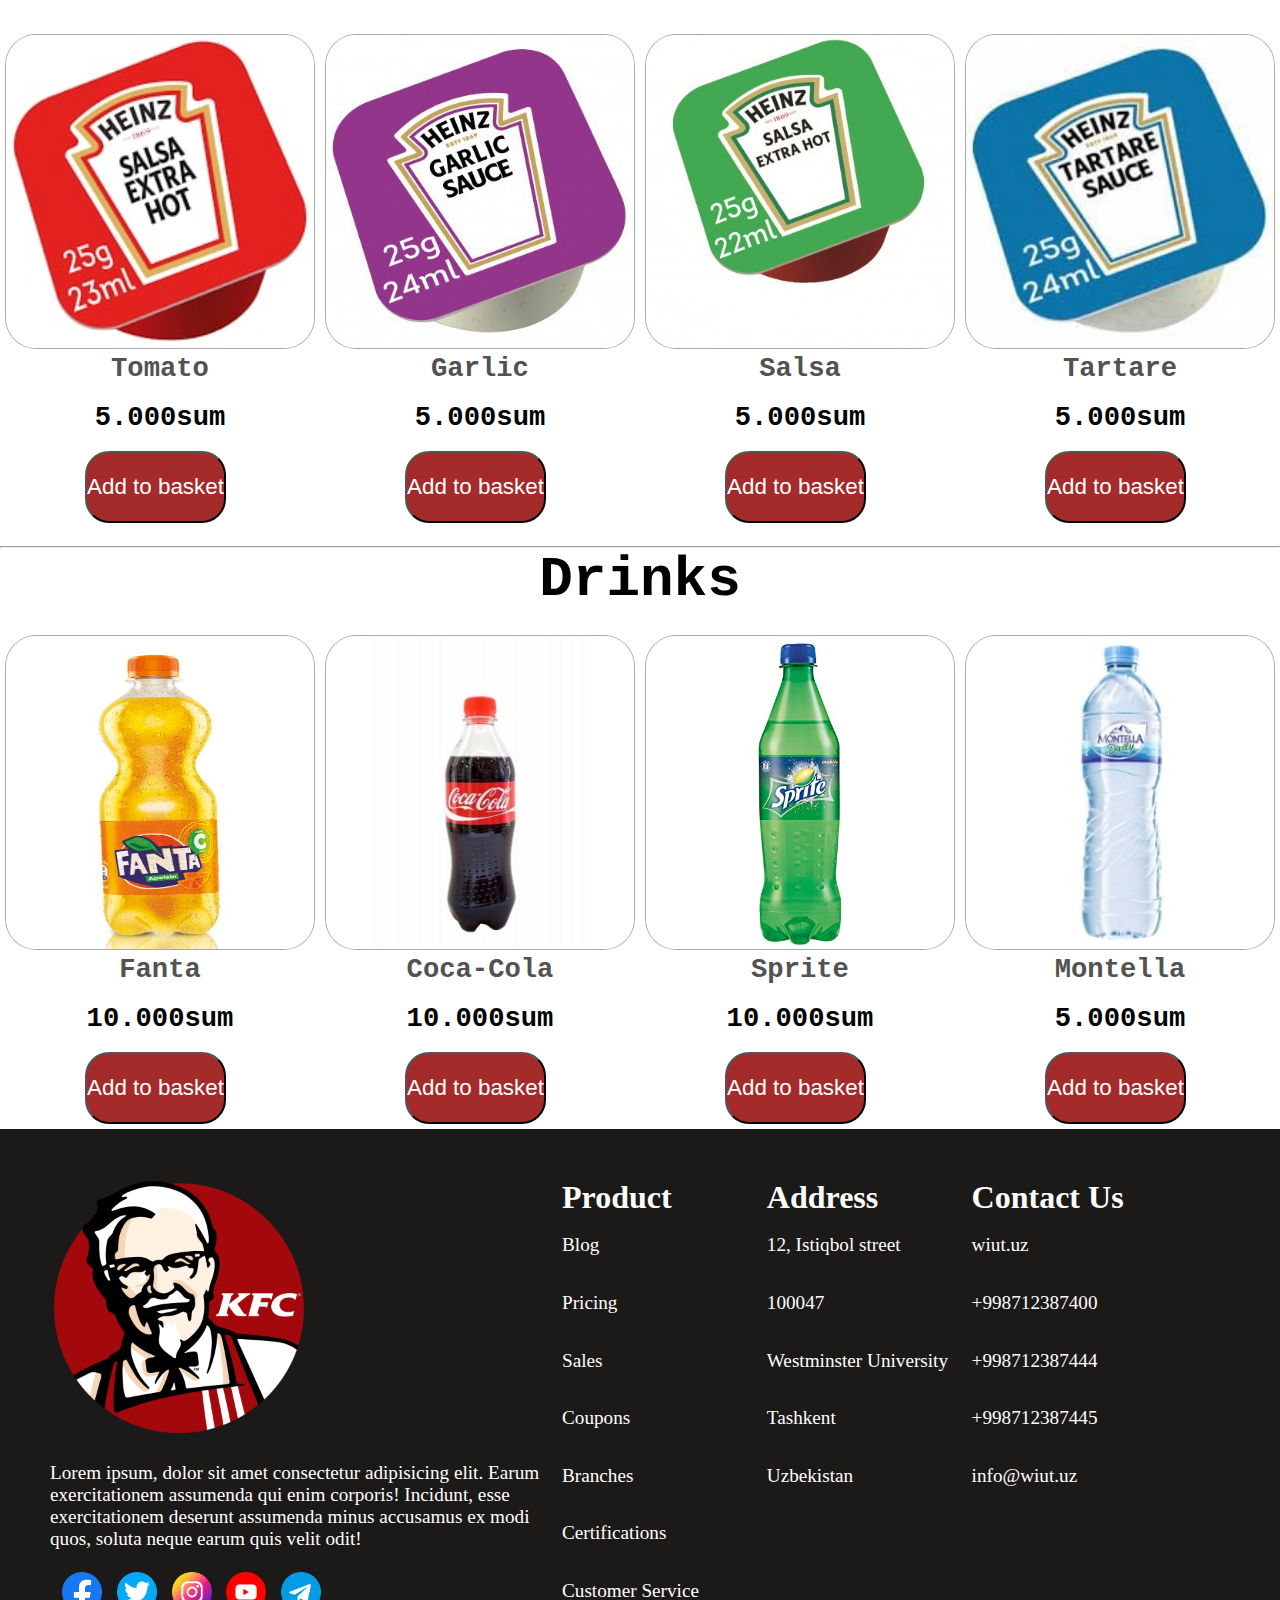
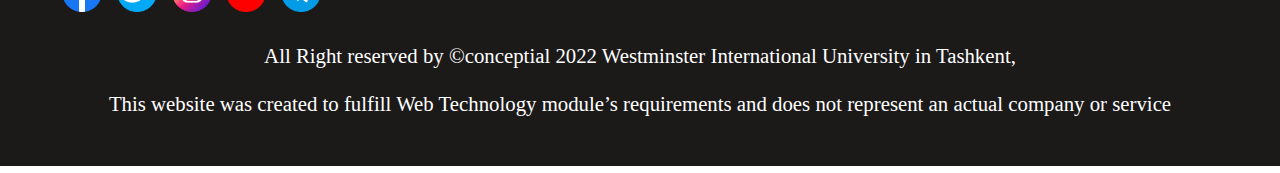
<file: html/prices.html>
<!DOCTYPE html>
<html lang="en">
<head>
    <meta charset="UTF-8">
    <meta http-equiv="X-UA-Compatible" content="IE=edge">
    <meta name="viewport" content="width=device-width, initial-scale=1.0">
    <title>KFC Prices</title>
    <link rel="stylesheet" href="../css/prices.css">
</head>
<body>
    <nav class="navbar">
        <!-- LOGO -->
        <div class="logo"><img src="../images/kfc-logo.png" alt=""></div>
        <!-- NAVIGATION MENU -->
        <ul class="nav-links">
            <!-- USING CHECKBOX HACK -->
            <input type="checkbox" id="checkbox_toggle" />
            <label for="checkbox_toggle" class="hamburger">&#9776;</label>
            <!-- NAVIGATION MENUS -->
        <div class="menu">
            <li><a href="../index.html">Home</a></li>
            <li><a href="../htmlstaff.html">Staff</a></li>
            <li><a href="../html/about.html">About</a></li>
            <li class="services">
            <a href="../html/services.html">Services</a>
            <!-- DROPDOWN MENU -->
            <ul class="dropdown">
                <li><a href="/">Delivery </a></li>
                <li><a href="/">Branckes</a></li>
                <li><a href="/">Coupons</a></li>
                <li><a href="/">Prizes</a></li>
                <li><a href="/">Map</a></li>
            </ul>
            </li>
            <li><a href="../html/prices.html">Prices</a></li>
            <li><a href="../html/contact.html">Contact</a></li>
        </div>
    </ul>
</nav>
<h1>Burgers</h1>
<br>
  <table>
      <div class="row">
          <div class="column">
            <img src="../images/burger1.jpeg" alt="" style="width:100%">
            <p><span>Shefburger</span></p>
            <br>
            <p>32.000sum</p>
            <br>
            <button>Add to basket</button>
          </div>
          <div class="column">
            <img src="../images/burger2.jpeg" alt="" style="width:100%">
            <p><span>Cheeseburger</span></p>
            <br>
            <p>24.000sum</p>
            <br>
            <button>Add to basket</button>
          </div>
          <div class="column">
            <img src="../images/burger3.jpeg" alt="" style="width:100%">
            <p><span>Veggie</span></p>
            <br>
            <p>25.000sum</p>
            <br>
            <button>Add to basket</button>
          </div>
          <div class="column">
              <img src="../images/burger4.jpeg" alt="" style="width:100%">
              <p><span>Sheftauer</span></p>
              <br>
              <p>34.000sum</p>
              <br>
              <button>Add to basket</button>
          </div>
      </div>
  </table>
  <br>
  <hr>
  <h1>Twisters</h1>
  <br>
  <table>
      <div class="row">
          <div class="column">
            <img src="../images/twister1.jpeg" alt="" style="width:100%">
            <p><span>Original</span></p>
            <br>
            <p>30.000sum</p>
            <br>
            <button>Add to basket</button>
          </div>
          <div class="column">
            <img src="../images/twister2.jpeg" alt="" style="width:100%">
            <p><span>Veggie</span></p>
            <br>
            <p>22.000sum</p>
            <br>
            <button>Add to basket</button>
          </div>
          <div class="column">
            <img src="../images/twister3.jpeg" alt="" style="width:100%">
            <p><span>Junior</span></p>
            <br>
            <p>24.000sum</p>
            <br>
            <button>Add to basket</button>
          </div>
          <div class="column">
              <img src="../images/twister4.jpeg" alt="" style="width:100%">
              <p><span>Boxmaster</span></p>
              <br>
              <p>32.000sum</p>
              <br>
              <button>Add to basket</button>
          </div>
      </div>
  </table>
<br>
<hr>
<h1>Chicken</h1>
<br>
<table>
    <div class="row">
        <div class="column">
          <img src="../images/chicken1.jpeg" alt="" style="width:100%">
          <p><span>2x</span></p>
          <br>
          <p>30.000sum</p>
          <br>
          <button>Add to basket</button>
        </div>
        <div class="column">
          <img src="../images/chicken2.jpeg" alt="" style="width:100%">
          <p><span>3x</span></p>
          <br>
          <p>22.000sum</p>
          <br>
          <button>Add to basket</button>
        </div>
        <div class="column">
          <img src="../images/chicken3.jpeg" alt="" style="width:100%">
          <p><span>1x</span></p>
          <br>
          <p>24.000sum</p>
          <br>
          <button>Add to basket</button>
        </div>
        <div class="column">
            <img src="../images/chicken4.jpeg" alt="" style="width:100%">
            <p><span>5x</span></p>
            <br>
            <p>32.000sum</p>
            <br>
            <button>Add to basket</button>
          </div>
    </div>
</table>
<br>
<hr>
<h1>Bucket</h1>
<br>
<table>
    <div class="row">
        <div class="column">
          <img src="../images/bucket1.jpeg" alt="" style="width:100%">
          <p><span>Giant</span></p>
          <br>
          <p>150.000sum</p>
          <br>
          <button>Add to basket</button>
        </div>
        <div class="column">
          <img src="../images/bucket2.jpeg" alt="" style="width:100%">
          <p><span>26X</span></p>
          <br>
          <p>120.000sum</p>
          <br>
          <button>Add to basket</button>
        </div>
        <div class="column">
          <img src="../images/bucket3.jpeg" alt="" style="width:100%">
          <p><span>18X</span></p>
          <br>
          <p>100.000sum</p>
          <br>
          <button>Add to basket</button>
        </div>
        <div class="column">
            <img src="../images/bucket4.jpeg" alt="" style="width:100%">
            <p><span>12X</span></p>
            <br>
            <p>80.000sum</p>
            <br>
            <button>Add to basket</button>
          </div>
    </div>
</table>
<br>
<hr>
<h1>Fries</h1>
<br>
<table>
    <div class="row">
        <div class="column">
          <img src="../images/fries4.jpeg" alt="" style="width:100%">
          <p><span>Giant</span></p>
          <br>
          <p>30.000sum</p>
          <br>
          <button>Add to basket</button>
        </div>
        <div class="column">
          <img src="../images/fries3.jpeg" alt="" style="width:100%">
          <p><span>Standart</span></p>
          <br>
          <p>20.000sum</p>
          <br>
          <button>Add to basket</button>
        </div>
        <div class="column">
          <img src="../images/fries2.jpeg" alt="" style="width:100%">
          <p><span>Small</span></p>
          <br>
          <p>15.000sum</p>
          <br>
          <button>Add to basket</button>
        </div>
        <div class="column">
            <img src="../images/fries1.jpeg" alt="" style="width:100%">
            <p><span>Village</span></p>
            <br>
            <p>18.000sum</p>
            <br>
            <button>Add to basket</button>
          </div>
    </div>
</table>
<br>
<hr>
<h1>Sauces</h1>
<br>
<table>
    <div class="row">
        <div class="column">
          <img src="../images/sauce1.jpeg" alt="" style="width:100%">
          <p><span>Tomato</span></p>
          <br>
          <p>5.000sum</p>
          <br>
          <button>Add to basket</button>
        </div>
        <div class="column">
          <img src="../images/sauce2.jpeg" alt="" style="width:100%">
          <p><span>Garlic</span></p>
          <br>
          <p>5.000sum</p>
          <br>
          <button>Add to basket</button>
        </div>
        <div class="column">
          <img src="../images/sauce3.jpeg" alt="" style="width:100%">
          <p><span>Salsa</span></p>
          <br>
          <p>5.000sum</p>
          <br>
          <button>Add to basket</button>
        </div>
        <div class="column">
            <img src="../images/sauce4.jpeg" alt="" style="width:100%">
            <p><span>Tartare</span></p>
            <br>
            <p>5.000sum</p>
            <br>
            <button>Add to basket</button>
          </div>
    </div>
</table>
<br>
<hr>
<h1>Drinks</h1>
<br>
<table>
    <div class="row">
        <div class="column">
          <img src="../images/drink1.jpeg" alt="" style="width:100%">
          <p><span>Fanta</span></p>
          <br>
          <p>10.000sum</p>
          <br>
          <button>Add to basket</button>
        </div>
        <div class="column">
          <img src="../images/drink2.jpeg" alt="" style="width:100%">
          <p><span>Coca-Cola</span></p>
          <br>
          <p>10.000sum</p>
          <br>
          <button>Add to basket</button>
        </div>
        <div class="column">
          <img src="../images/drink3.jpeg" alt="" style="width:100%">
          <p><span>Sprite</span></p>
          <br>
          <p>10.000sum</p>
          <br>
          <button>Add to basket</button>
        </div>
        <div class="column">
            <img src="../images/drink4.jpeg" alt="" style="width:100%">
            <p><span>Montella</span></p>
            <br>
            <p>5.000sum</p>
            <br>
            <button>Add to basket</button>
          </div>
    </div>
</table>

<footer class="footer">
  <div class="footer-left">
    <img src="../images/kfc.png" alt="">
          <br>
          <br>
    <p>Lorem ipsum, dolor sit amet consectetur adipisicing elit. 
      Earum exercitationem assumenda qui enim corporis! Incidunt,
      esse exercitationem deserunt assumenda
      minus accusamus ex modi quos, soluta neque earum quis velit odit!</p>
    <br>
    <div class="socials">
      <a href=""><i class="fa fa-facebook"><img src="../images/facebook.png" alt=""></i></a>
      <a href=""><i class="fa fa-twitter"><img src="../images/twitter.png" alt=""></i></a>
      <a href=""><i class="fa fa-instagram"><img src="../images/instagram.png" alt=""></i></a>
      <a href=""><i class="fa fa-youtube"><img src="../images/youtube.png" alt=""></i></a>
      <a href=""><i class="fa fa-telegram"><img src="../images/telegram.png" alt=""></i></a>
    </div>
  </div>
      <div class="footer-right">
          <div class="footer-right-wrapper">
                <h2>Product</h2>
                <ul class="box">
                      <li><a href="">Blog</a></li>
                      <li><a href="">Pricing</a></li>
                      <li><a href="">Sales</a></li>
                      <li><a href="">Coupons</a></li>
                      <li><a href="">Branches</a></li>
                      <li><a href="">Certifications</a></li>
                      <li><a href="">Customer Service</a></li>
                 </ul>
          </div>
          <div class="footer-right-wrapper">
                <h2>Address</h2>
                <ul class="box">
                      <li><a href="">12, Istiqbol street</a></li>
                      <li><a href="">100047</a></li>
                      <li><a href="">Westminster University</a></li>
                      <li><a href="">Tashkent</a></li>
                      <li><a href="">Uzbekistan</a></li>
                </ul>
          </div>
          <div class="footer-right-wrapper">
               <h2>Contact Us</h2>
               <ul class="box">
                      <li><a href="">wiut.uz</a></li>
                      <li><a href="">+998712387400 </a></li>
                      <li><a href="">+998712387444 </a></li>
                      <li><a href="">+998712387445  </a></li>
                      <li><a href="">info@wiut.uz </a></li>
               </ul>
          </div>
      </div>
  <div class="footer-bottom">
    <br>
    <p>All Right reserved by &copy;conceptial 2022 Westminster International University in Tashkent, </p>
    <br>
    <p> This website was created to fulfill Web Technology module’s requirements and does not represent an actual company or service</p>
  </div>
</footer>
    
</body>
</html>
</file>
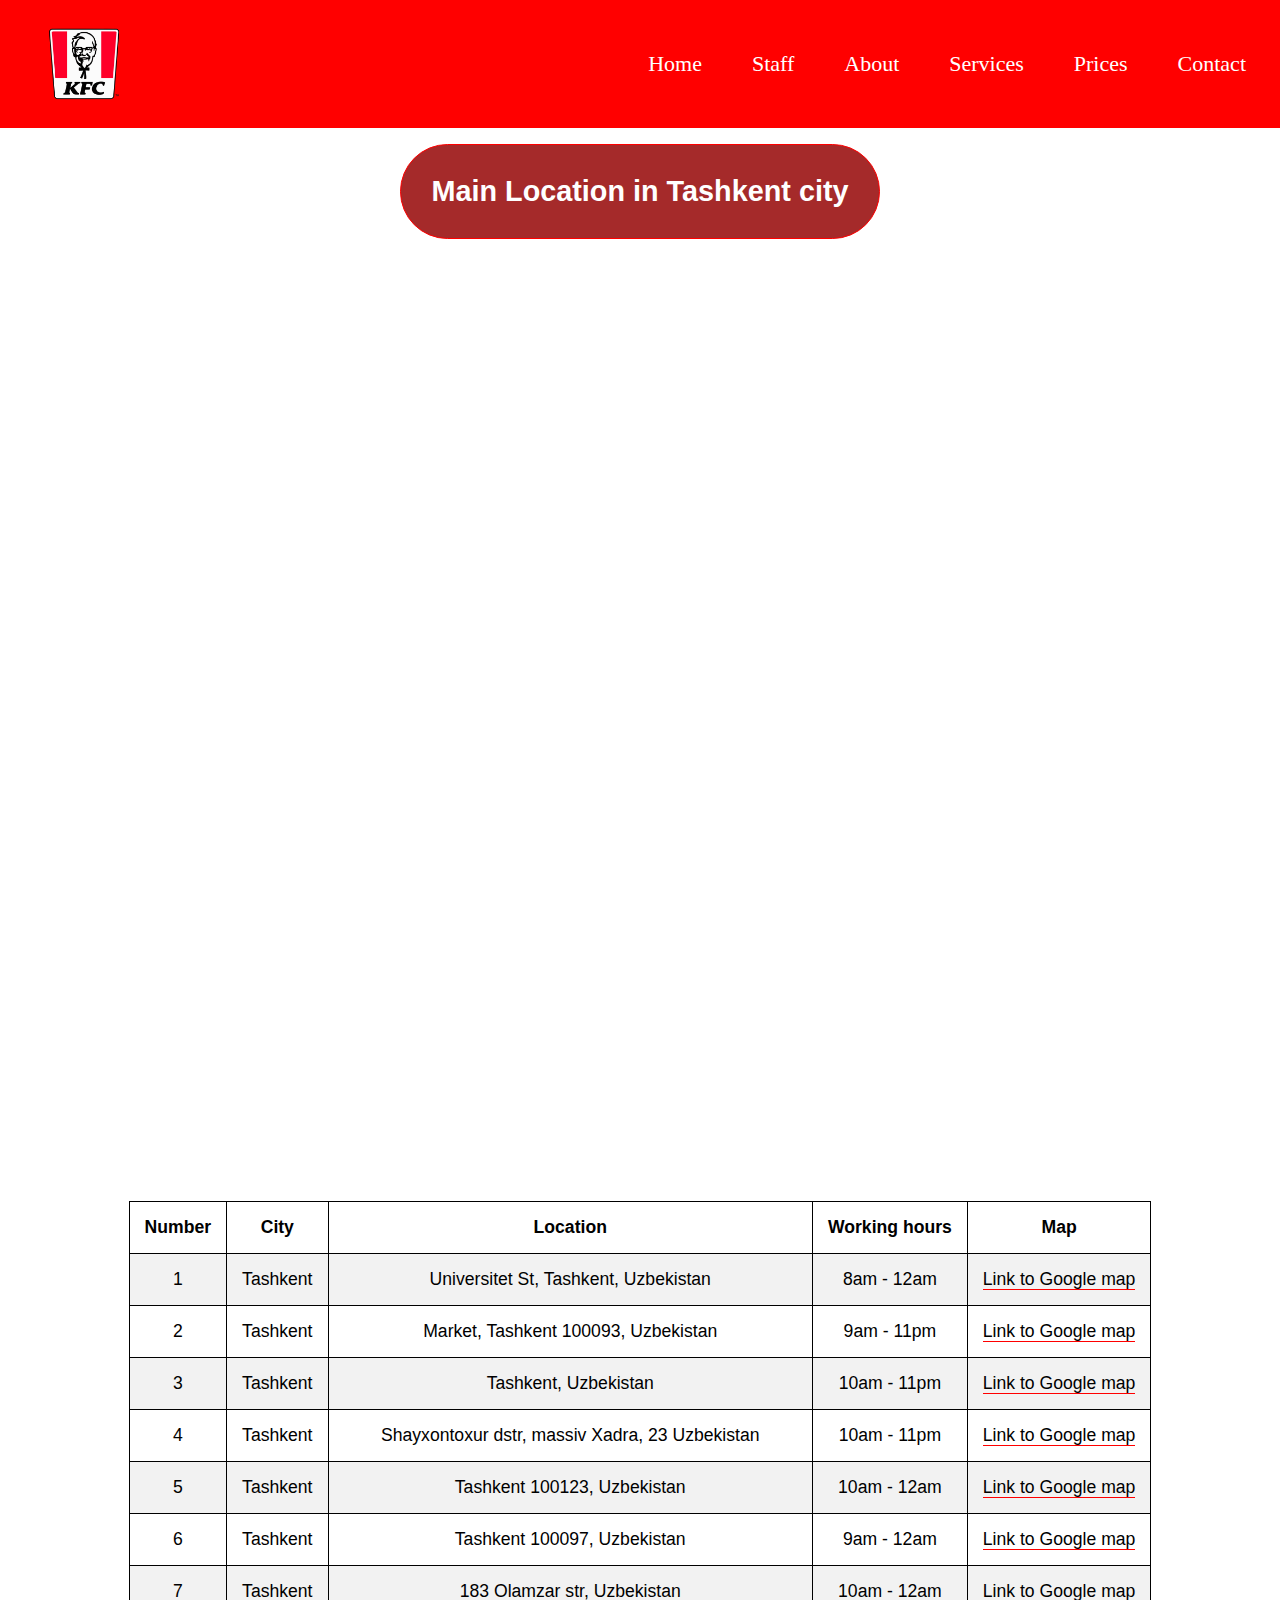
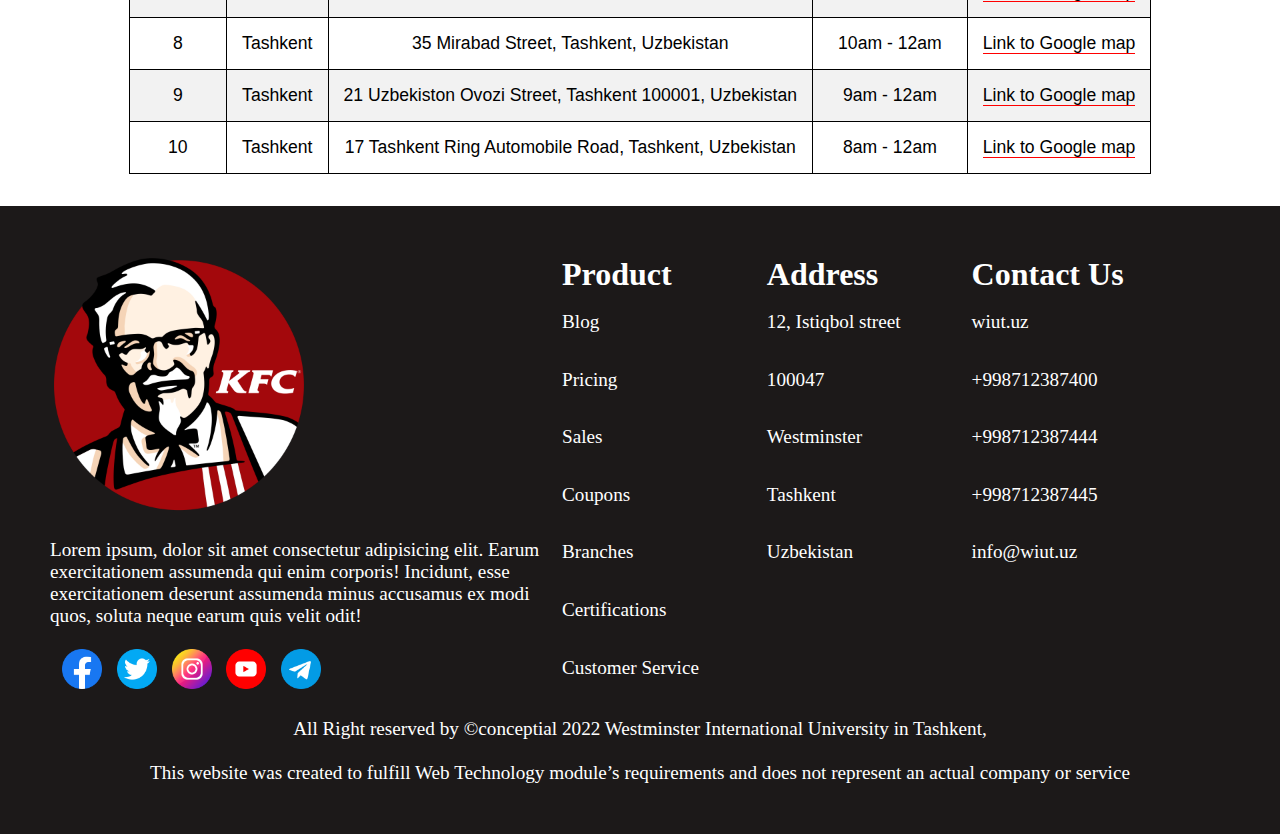
<file: html/services.html>
<!DOCTYPE html>
<html lang="en">
<head>
    <meta charset="UTF-8">
    <meta http-equiv="X-UA-Compatible" content="IE=edge">
    <meta name="viewport" content="width=device-width, initial-scale=1.0">
    <title>KFC Services</title>
    <link rel="stylesheet" href="../css/services.css">
</head>
<body>
    <nav class="navbar">
        <!-- LOGO -->
        <div class="logo"><img src="../images/kfc-logo.png" alt=""></div>
        <!-- NAVIGATION MENU -->
        <ul class="nav-links">
            <!-- USING CHECKBOX HACK -->
            <input type="checkbox" id="checkbox_toggle" />
            <label for="checkbox_toggle" class="hamburger">&#9776;</label>
            <!-- NAVIGATION MENUS -->
        <div class="menu">
            <li><a href="../index.html">Home</a></li>
            <li><a href="../html/staff.html">Staff</a></li>
            <li><a href="../html/about.html">About</a></li>
            <li class="services">
            <a href="../html/services.html">Services</a>
            <!-- DROPDOWN MENU -->
            <ul class="dropdown">
                <li><a href="/">Delivery </a></li>
                <li><a href="/">Branckes</a></li>
                <li><a href="/">Coupons</a></li>
                <li><a href="/">Prizes</a></li>
                <li><a href="/">Map</a></li>
            </ul>
            </li>
            <li><a href="../html/prices.html">Prices</a></li>
            <li><a href="../html/contact.html">Contact</a></li>
        </div>
    </ul>
</nav>
<div class="container">
    <h1>Main Location in Tashkent city</h1>
    <iframe src="https://www.google.com/maps/embed?pb=!1m18!1m12!1m3!1d11988.264811127736!2d69.
    2753903312422!3d41.30742338695856!2m3!1f0!2f0!3f0!3m2!1i1024!2i768!4f13.1
    !3m3!1m2!1s0x38ae8b4e4add6e2d%3A0x947bfe6ff9ad8d2c!2sKFC%20Westminster!5e0!3m2!1sen!2s!4v1669310385192!5m2!1sen!2s" 
    width="600" height="450" style="border:0;" allowfullscreen="" 
    loading="lazy" referrerpolicy="no-referrer-when-downgrade"></iframe>
</div>
<figure class="other-locations">
    <table>
        <tr>
            <th>Number</th>
            <th>City</th>
            <th>Location</th>
            <th>Working hours</th>
            <th>Map</th>
        </tr>
        <tr>
            <td>1</td>
            <td>Tashkent</td>
            <td>Universitet St, Tashkent, Uzbekistan</td>
            <td>8am - 12am</td>
            <td><a href="https://goo.gl/maps/82HCdihdkdgcrshE7" class="link"> Link to Google map</a></td>
        </tr>
        <tr>
            <td>2</td>
            <td>Tashkent</td>
            <td>Market, Tashkent 100093, Uzbekistan</td>
            <td>9am - 11pm</td>
            <td><a href="https://goo.gl/maps/ToHiYWeZHeVYixmA6" class="link"> Link to Google map</a></td>
        </tr>
        <tr>
            <td>3</td>
            <td>Tashkent</td>
            <td>Tashkent, Uzbekistan</td>
            <td>10am - 11pm</td>
            <td><a href="https://goo.gl/maps/MNtMEriyPKtBgW1i8" class="link"> Link to Google map</a></td>
        </tr>
        <tr>
            <td>4</td>
            <td>Tashkent</td>
            <td>Shayxontoxur dstr, massiv Xadra, 23 Uzbekistan</td>
            <td>10am - 11pm</td>
            <td><a href="https://goo.gl/maps/Q7YuHCu83URCXFAa9" class="link"> Link to Google map</a></td>
        </tr>
        <tr>
            <td>5</td>
            <td>Tashkent</td>
            <td>Tashkent 100123, Uzbekistan</td>
            <td>10am - 12am</td>
            <td><a href="https://goo.gl/maps/435C2YybW4og46tY7" class="link"> Link to Google map</a></td>
        </tr>
        <tr>
            <td>6</td>
            <td>Tashkent</td>
            <td>Tashkent 100097, Uzbekistan</td>
            <td>9am - 12am</td>
            <td><a href="https://goo.gl/maps/7DBroofCQNFJkBUF7" class="link"> Link to Google map</a></td>
        </tr>
        <tr>
            <td>7</td>
            <td>Tashkent</td>
            <td>183 Olamzar str, Uzbekistan</td>
            <td>10am - 12am</td>
            <td><a href="https://goo.gl/maps/mhhpWHvftxo1N21HA" class="link"> Link to Google map</a></td>
        </tr>
        <tr>
            <td>8</td>
            <td>Tashkent</td>
            <td>35 Mirabad Street, Tashkent, Uzbekistan</td>
            <td>10am - 12am</td>
            <td><a href="https://goo.gl/maps/iH3Gxeq8QAVwcxDv7" class="link"> Link to Google map</a></td>
        </tr>
        <tr>
            <td>9</td>
            <td>Tashkent</td>
            <td>21 Uzbekiston Ovozi Street, Tashkent 100001, Uzbekistan</td>
            <td>9am - 12am</td>
            <td><a href="https://goo.gl/maps/xT6MkMRoVTFH64UX7" class="link"> Link to Google map</a></td>
        </tr>
        <tr>
            <td>10</td>
            <td>Tashkent</td>
            <td>17 Tashkent Ring Automobile Road, Tashkent, Uzbekistan</td>
            <td>8am - 12am</td>
            <td><a href="https://goo.gl/maps/AKkU7AB1ps85jLvs6" class="link"> Link to Google map</a></td>
        </tr>
    </table>
</figure>

<footer class="footer">
    <div class="footer-left">
        <img src="../images/kfc.png" alt="">
        <br>
        <br>
        <p>Lorem ipsum, dolor sit amet consectetur adipisicing elit. 
            Earum exercitationem assumenda qui enim corporis! Incidunt,
            esse exercitationem deserunt assumenda
            minus accusamus ex modi quos, soluta neque earum quis velit odit!</p>
        <br>
        <div class="socials">
            <a href=""><i class="fa fa-facebook"><img src="../images/facebook.png" alt=""></i></a>
            <a href=""><i class="fa fa-twitter"><img src="../images/twitter.png" alt=""></i></a>
            <a href=""><i class="fa fa-instagram"><img src="../images/instagram.png" alt=""></i></a>
            <a href=""><i class="fa fa-youtube"><img src="../images/youtube.png" alt=""></i></a>
            <a href=""><i class="fa fa-telegram"><img src="../images/telegram.png" alt=""></i></a>
        </div>
    </div>
    <div class="footer-right">
        <div class="footer-right-wrapper">
            <h2>Product</h2>
            <ul class="box">
                <li><a href="">Blog</a></li>
                <li><a href="">Pricing</a></li>
                <li><a href="">Sales</a></li>
                <li><a href="">Coupons</a></li>
                <li><a href="">Branches</a></li>
                <li><a href="">Certifications</a></li>
                <li><a href="">Customer Service</a></li>
            </ul>
        </div>
        <div class="footer-right-wrapper">
            <h2>Address</h2>
            <ul class="box">
                <li><a href="">12, Istiqbol street</a></li>
                <li><a href="">100047</a></li>
                <li><a href="">Westminster</a></li>
                <li><a href="">Tashkent</a></li>
                <li><a href="">Uzbekistan</a></li>
            </ul>
        </div>
        <div class="footer-right-wrapper">
            <h2>Contact Us</h2>
            <ul class="box">
                <li><a href="">wiut.uz</a></li>
                <li><a href="">+998712387400 </a></li>
				<li><a href="">+998712387444 </a></li>
                <li><a href="">+998712387445  </a></li>
                <li><a href="">info@wiut.uz </a></li>
            </ul>
        </div>
    </div>
    <div class="footer-bottom">
        <br>
        <p>All Right reserved by &copy;conceptial 2022 Westminster International University in Tashkent, </p>
        <br>
        <p> This website was created to fulfill Web Technology module’s requirements and does not represent an actual company or service</p>
    </div>
</footer>
    
</body>
</html>
</file>
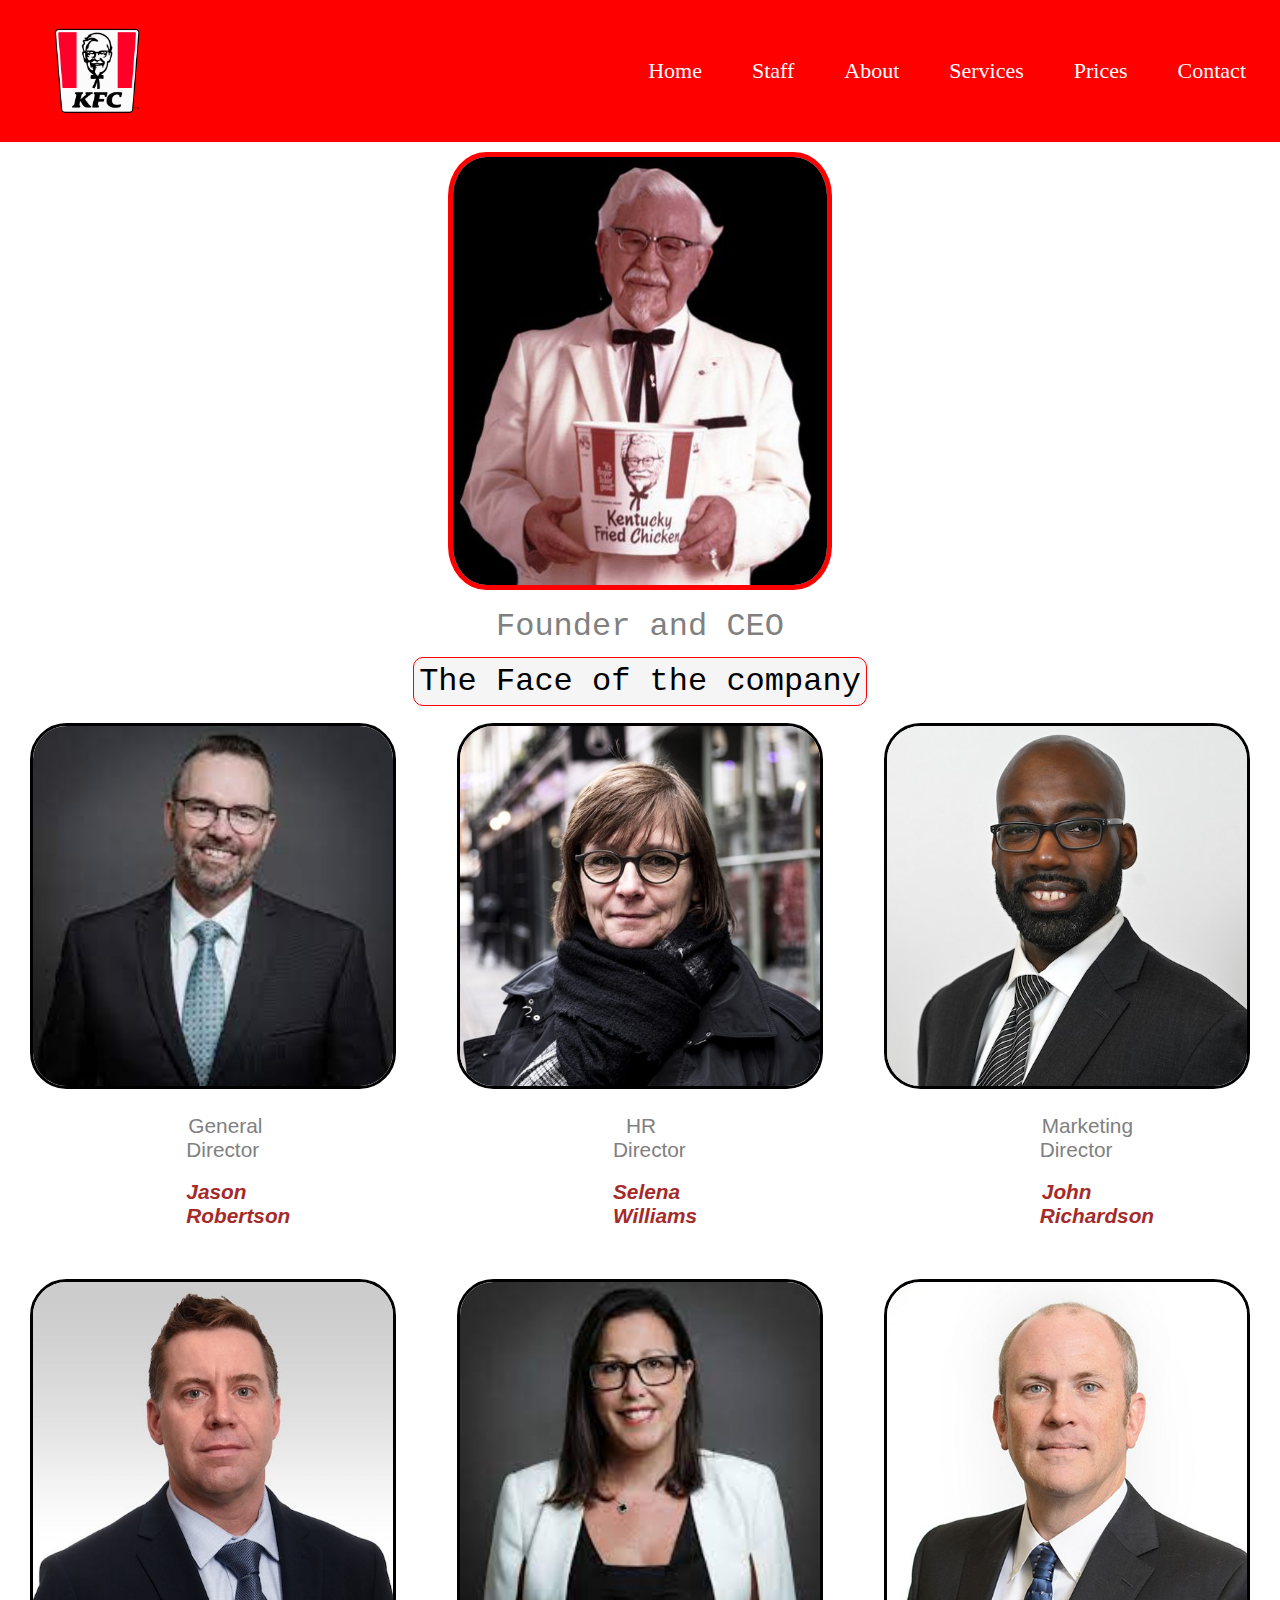
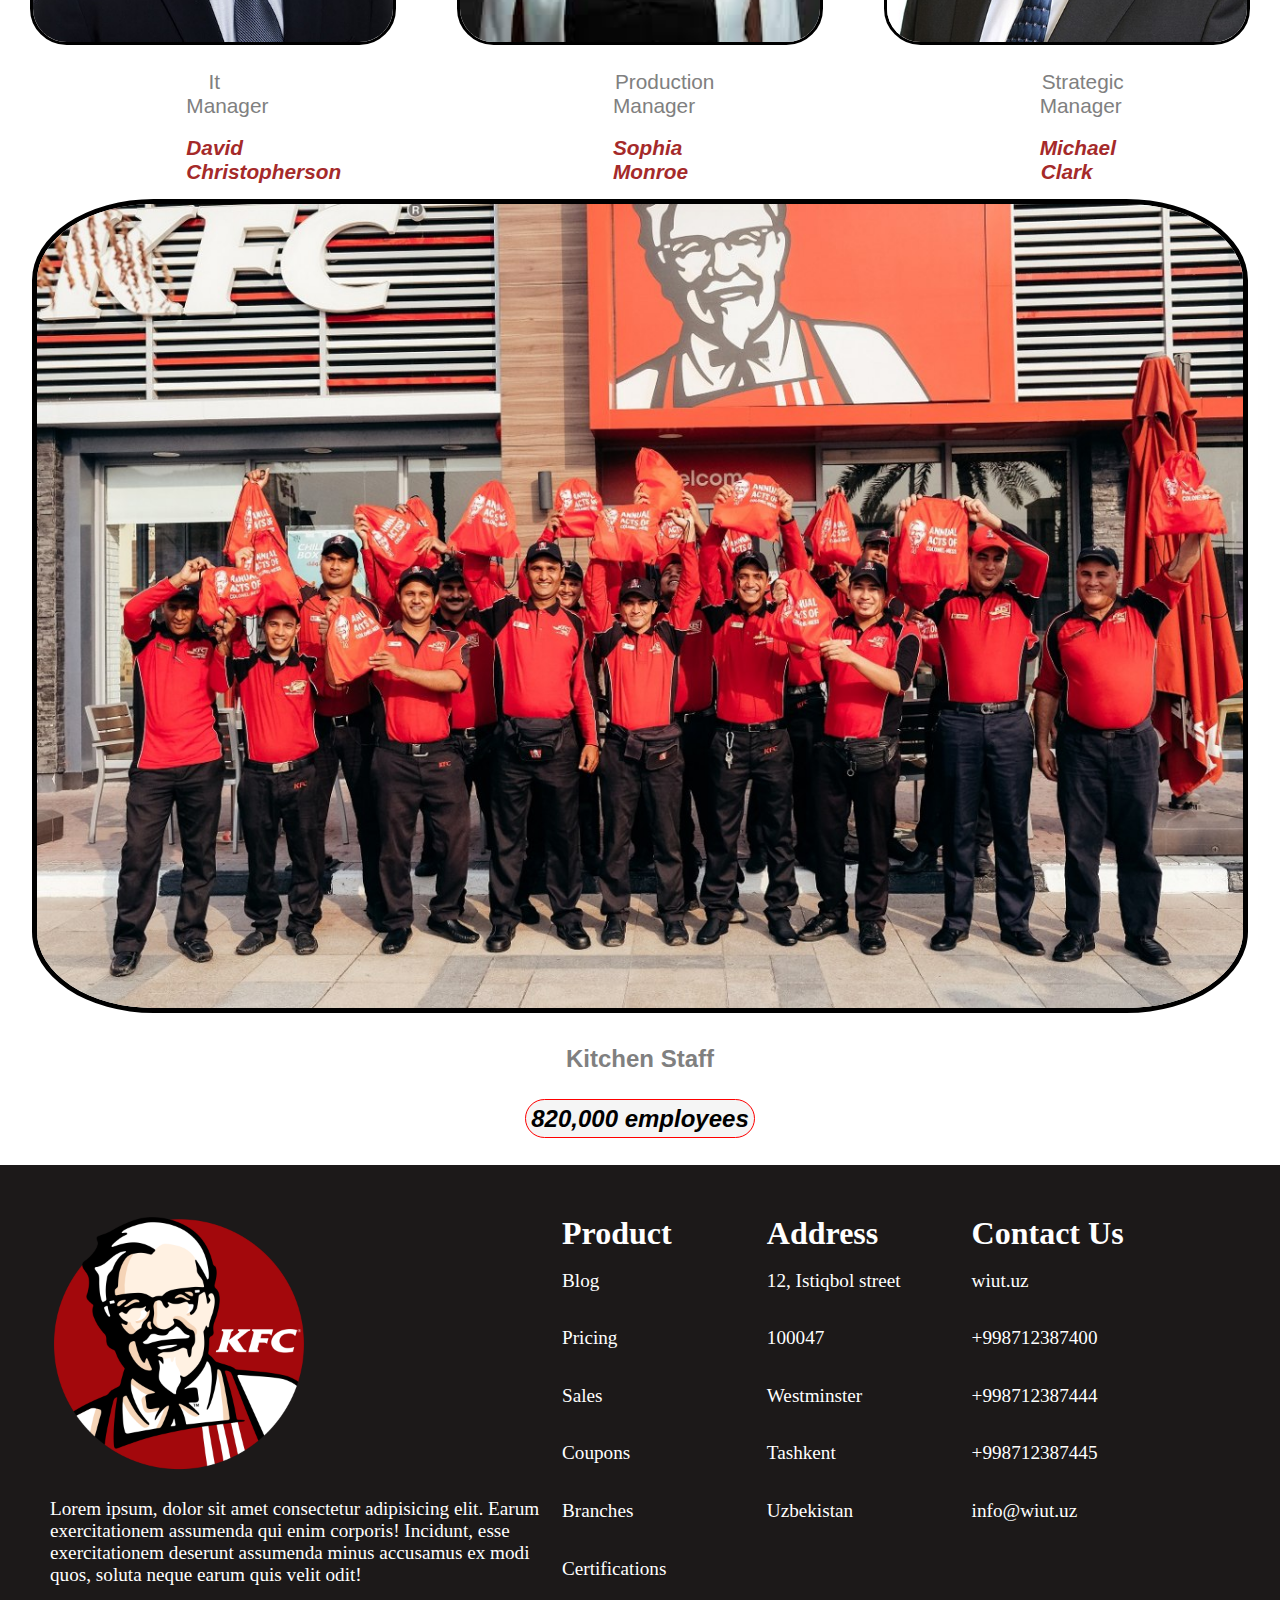
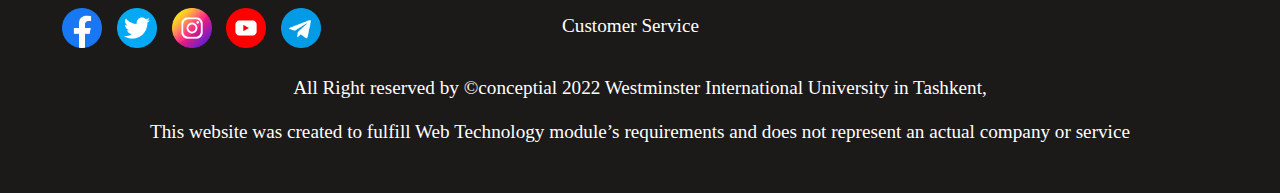
<file: html/staff.html>
<!DOCTYPE html>
<html lang="en">
<head>
    <meta charset="UTF-8">
    <meta http-equiv="X-UA-Compatible" content="IE=edge">
    <meta name="viewport" content="width=device-width, initial-scale=1.0">
    <title>KFC Staff</title>
    <link rel="stylesheet" href="../css/staff.css">
</head>
<body>
    <nav class="navbar">
		<!-- LOGO -->
		<div class="logo"><img src="../images/kfc-logo.png" alt=""></div>
		<!-- NAVIGATION MENU -->
		<ul class="nav-links">
		  <!-- USING CHECKBOX HACK -->
		  <input type="checkbox" id="checkbox_toggle" />
		  <label for="checkbox_toggle" class="hamburger">&#9776;</label>
		  <!-- NAVIGATION MENUS -->
		  <div class="menu">
			<li><a href="../index.html">Home</a></li>
			<li><a href="../html/staff.html">Staff</a></li>
			<li><a href="../html/about.html">About</a></li>
			<li class="services">
			  <a href="../html/services.html">Services</a>
			  <!-- DROPDOWN MENU -->
			  <ul class="dropdown">
				<li><a href="/">Delivery </a></li>
				<li><a href="/">Branckes</a></li>
				<li><a href="/">Coupons</a></li>
				<li><a href="/">Prizes</a></li>
				<li><a href="/">Map</a></li>
			  </ul>
			</li>
			<li><a href="../html/prices.html">Prices</a></li>
			<li><a href="../html/contact.html">Contact</a></li>
		  </div>
		</ul>
	</nav>
    <section>
        <div class="CEO">
            <img id="first-image"  src="../images/staff1.jpeg" alt="CEO photo">
            <br>
            <p>Founder and CEO</p>
            <br>
            <p><span>The Face of the company</span></p>
        </div>
        <div class="staff-members">
            <div class="directors">
                <img src="../images/staff2.jpeg" alt="staff" width="100%">
                <p><span>General Director</span></p>
                <p><em>Jason Robertson</em></p>
            </div>
            <div class="directors">
                <img src="../images/staff6.jpeg" alt="staff" width="100%">
                <p><span>  HR Director</span></p>
                <p><em>Selena Williams</em></p>
            </div>
            <div class="directors">
                <img src="../images/staff4.jpeg" alt="staff" width="100%">
                <p><span>Marketing Director</span></p>
                <p><em>John Richardson</em></p>
            </div>
        </div>
        <br>
        <div class="sub-directors">
            <div class="directors">
                <img src="../images/staff5.jpeg" alt="staff" width="100%">
                <p><span>It Manager</span></p>
                <p><em>David Christopherson</em></p>
            </div>
            <div class="directors">
                <img src="../images/staff7.jpeg" alt="staff" width="100%">
                <p><span>Production Manager</span></p>
                <p><em>Sophia Monroe</em></p>
            </div>
            <div class="directors">
                <img src="../images/staff3.jpeg" alt="staff" width="100%">
                <p><span>Strategic Manager</span></p>
                <p><em>Michael Clark</em></p>
            </div>
    </section>
   
    <div class="kitchen-staff">
        <img src="../images/staff8.jpeg" alt="">
        <p><span>Kitchen Staff</span></p>
        <p><em>820,000 employees</em></p>
    </div>

	 <footer class="footer">
		<div class="footer-left">
			<img src="../images/kfc.png" alt="">
            <br>
            <br>
			<p>Lorem ipsum, dolor sit amet consectetur adipisicing elit. 
				Earum exercitationem assumenda qui enim corporis! Incidunt,
				esse exercitationem deserunt assumenda
				minus accusamus ex modi quos, soluta neque earum quis velit odit!</p>
			<br>
			<div class="socials">
				<a href=""><i class="fa fa-facebook"><img src="../images/facebook.png" alt=""></i></a>
				<a href=""><i class="fa fa-twitter"><img src="../images/twitter.png" alt=""></i></a>
				<a href=""><i class="fa fa-instagram"><img src="../images/instagram.png" alt=""></i></a>
				<a href=""><i class="fa fa-youtube"><img src="../images/youtube.png" alt=""></i></a>
				<a href=""><i class="fa fa-telegram"><img src="../images/telegram.png" alt=""></i></a>
			</div>
		</div>
        <div class="footer-right">
            <div class="footer-right-wrapper">
                <h2>Product</h2>
                <ul class="box">
					<li><a href="">Blog</a></li>
					<li><a href="">Pricing</a></li>
					<li><a href="">Sales</a></li>
					<li><a href="">Coupons</a></li>
					<li><a href="">Branches</a></li>
					<li><a href="">Certifications</a></li>
					<li><a href="">Customer Service</a></li>
				</ul>
            </div>
            <div class="footer-right-wrapper">
                <h2>Address</h2>
                <ul class="box">
					<li><a href="">12, Istiqbol street</a></li>
                    <li><a href="">100047</a></li>
					<li><a href="">Westminster</a></li>
					<li><a href="">Tashkent</a></li>
					<li><a href="">Uzbekistan</a></li>
				</ul>
            </div>
            <div class="footer-right-wrapper">
                <h2>Contact Us</h2>
                <ul class="box">
					<li><a href="">wiut.uz</a></li>
					<li><a href="">+998712387400 </a></li>
					<li><a href="">+998712387444 </a></li>
                    <li><a href="">+998712387445  </a></li>
					<li><a href="">info@wiut.uz </a></li>
				</ul>
            </div>
        </div>
		<div class="footer-bottom">
			<br>
			<p>All Right reserved by &copy;conceptial 2022 Westminster International University in Tashkent, </p>
			<br>
			<p> This website was created to fulfill Web Technology module’s requirements and does not represent an actual company or service</p>
		</div>
	</footer>
</body>
</html>
</file>
<file: css/style.css>
* {
	margin: 0;
	padding: 0;
	box-sizing: border-box;
 }
body {
	font-family: cursive;
}
a {
	text-decoration: none;
}
li {
	list-style: none;
}
/* NAVBAR1 */
.navbar {
	display: flex;
	align-items: center;
	justify-content: space-between;
	padding: 20px;
	background-color: red;
	color: #fff;
    
 }
.nav-links a {
	color: #fff;
    font-size: 22px;
}
   /* LOGO */
.logo {
	font-size: 32px;
}
.logo img{
    padding: none;
    margin:none;
    width: 16%;
    height: 16%;
}
.logo img:hover{
    -webkit-transform: scale(1.15);
    -ms-transform: scale(1.15);
    transform:scale(1.15)

}
   /* NAVBAR MENU */
.menu {
	display: flex;
	gap: 1em;
	font-size: 22px;
}
.menu li:hover {
    background-color: darkred;
    border-radius: 10px;
    border-bottom: 5px solid black;
    cursor: pointer;
    color: black;
    font-size:x-large;
    transition: all 0.5s;
}
.menu li {
	padding: 5px 14px;
}
   /* DROPDOWN MENU */
.services {
	position: relative; 
}
.dropdown {
	background-color: darkred;
	padding: .5em 0;
	position: absolute; /*WITH RESPECT TO PARENT*/
	display: none;
	border-radius: 8px;
	top: 45px;
}
.dropdown li + li {
	margin-top: 10px;
}
.dropdown li {
	padding: 0.5em;
	width: 7em;
	text-align: center;
}
   .dropdown li:hover {
	background-color: red;
}
   .services:hover .dropdown {
	display: block;
}

   /* MENU STARTS*/
  
input[type=checkbox]{
	display: none;
} 
   /*HAMBURGER MENU*/
.hamburger {
	display: none;
	font-size: 24px;
	user-select: none;
}
   /* MEDIA QUERIES */
@media (max-width: 768px) {
	.menu { 
        display:none;
        position:absolute;
        background-color: darkred;
        right: 0;
        left: 0;
        text-align: center;
        padding: 16px 0;
    }
    .menu li:hover {
        display: inline-block;
        background-color:firebrick;
        transition: 0.3s ease;
    }
    .menu li + li {
        margin-top: 12px;
    }
    input[type=checkbox]:checked ~ .menu{
        display: block;
    }
    .hamburger {
        display: block;
		font-size: 3rem;
    }
    .dropdown {
	    left: 50%;
	    top: 30px;
	    transform: translateX(35%);
    }
    .dropdown li:hover {
	    background-color: red
    }
}
    /*Text*/
.history {
	height: auto;
}
.history h1{
	text-align: center;
	color: white;
	background-color: black;
	font-family: serif;
	letter-spacing: 5px;
	font-size: 2.5rem;
}
.history p{
	list-style: none;
	font-family: Arial;
}
.history h1 span{
	color: red;
}
.text{
	display: flex;
}
.text p{
	width:50%;
	height: auto;
	padding: 0 2vw;
}
.text img{
	height: 35vw;
	width: 50vw;
}
.image-wrapper {
	margin: 5vh 0;
}
.image-wrapper{
	margin-top: auto;
	height: 100vh;
	width: 100vw;
	position: relative;
	background-image: url("../images/image1.jpeg");
	background-repeat: no-repeat;
	background-position: center;
	text-align: center;
	background-size: cover;
	animation: change 40s infinite ease-in-out;
}
.image-wrapper-content{
	position: absolute;
    top: 50%;
    left: 50%;
    transform: translate(-50%, -50%);
    text-transform: uppercase;
}
.image-wrapper-content h1{
	color: #fff;
    font-size: 3rem;
    letter-spacing: 1rem;
	background-color: black;
	border-radius: 1.5rem;
}
.image-wrapper-content h1 span{
	color: red;
}
.image-wrapper-content a{
	background: #b51a1a;
    padding: 0.7rem 1.5rem;
    text-decoration: none;
    font-size: 1.2rem;
    border-radius: 1.5rem;
    color: white;
	letter-spacing: 0.5rem;
}
.image-wrapper-content a:hover{
	background: red;
	color: white;
}
@keyframes change{
	0%{
        background-image: url('../images/image1.jpeg');
    }
    20%{
        background-image: url('../images/image2.jpeg');
    }
    40%{
        background-image: url('../images/image3.jpeg');
    }
    60%{
        background-image: url('../images/image4.jpeg');
    }
    80%{
        background-image: url('../images/image5.jpeg');
    }
    100%{
        background-image: url('../images/image1.jpeg');
    }
} 
/**Section background-image**/


/**Footer**/
footer{
	margin-top: -5vh;
	height: 100vh;
	padding: 50px;
	color: white;
	background-color: rgb(28, 25, 25);
	display: flex;
	justify-content: space-around;
	align-items: flex-start;
	flex-wrap: wrap;
	font-size: 1.25rem;
	bottom: 0;
}
.footer-left{
	width: 30vw;
	height: 50vh;
}
.footer-left img{
	width: 20vw;
    height: 20vw;
}

.footer-left img:hover{
    -webkit-transform: scale(1.10);
    -ms-transform: scale(1.10);
    transform:scale(1.10)
}
h2{
	font-weight: 600;
	font-size: 20px;
}
.footer h2{
	font-size: 1.8rem;
}
.footer h2:hover{
    color:orangered;
	font-size: xx-large;
	padding-left: 20px;
}
.footer ul{
	list-style: none;
	padding-left: 0;
}
.footer li{
	line-height: 3em;
}
.footer a{
	text-decoration: none;
}
.footer-right{
	width: 55vw;
	height: 50vh;
	display: flex;
	align-items: flex-start;
}
.footer-right-li-wrapper {
	width: 10vw;
}
.footer-right li {
	width: 16vw;
}
.footer-right > *{
	flex: 1 50%;
	margin-right: 1.25em;
}
.box a{
	color: white;
}
.box li a:hover{
	color: orangered;
    font-size: larger;
	padding-left: 15px;
}
.footer-bottom{
	margin-top: 10rem;
	height: auto;
	text-align: center;
	color:white;	
}
.footer-left p{
	padding-right:20px;
	color:white;
}
.socials a{
	width: 40px;
	height: 40px;
	display: inline-block;
	margin-right: 10px;
}
.socials a i{
	color: #e7f2f4;
	padding: 10px 12px;
	font-size: 20px;
}
.socials img{
    width: 100%;
    height: 100%;
}
.socials img:hover {
    -webkit-transform: scale(1.35);
    -ms-transform: scale(1.35);
    transform:scale(1.35)   
}
/* Tablets */
			/************** logo 1300*****************/
@media (max-width: 1300px){
	.logo img{
		width: 12vw;
		padding-top: .5rem;
	}
	.text{
		display: inline-block;
		/* text-align: center; */
		margin-right: 0;
		font-size: 1.2rem;
	}
	.text p{
		margin-right: 0;
		font-size: 1em;
		width: 95%;
		margin-left: 10px;
	}
	.text img{
		margin-top: 1rem;
		width: 100%;
		height: 100%;
	}
	.image-wrapper{
		height: 100vh;
		width: 100vw;
	}
	.image-wrapper-content h1{
		font-size: 2.5rem;
		letter-spacing: .5rem;
		padding: 0.2rem;
		border-radius: 4rem;
	}
	.image-wrapper-content a{
		padding: .8rem;
		font-size: 1rem;
		letter-spacing: 0.3rem;
	}
	footer{
		bottom: 0;
	}
	.footer {
		height: auto;
		justify-content: flex-start;
		width: 100vw;
		font-size: 1.2rem;
	}
	.footer div {
		margin: 0;
	}
	.footer-left {
		width: 40vw;
		height: auto;
	}
	.footer-right {
		height: auto;
		/* position: relative; */
		width: 40vw;
		/* top: 0vh; */
		/* margin-top: 1rem; */
	}
	.footer-right h2{
		font-size: 2rem;
	}
	.footer-bottom {
		height: auto;
		font-size: 1.3;
		/* margin-top: -50vh; */
		width: 100vw;
	}
}
        	/**************950*****************/
@media (max-width: 950px) {
	/* #timeline {
		width: 60vw;
	}
	#structure {width: inherit;}  */
	.text{
		display: inline-block;
	}
	.text p{
		margin-right: 0;
		font-size: 1em;
		width: 95%;
		margin-left: 10px;
	}
	.text img{
		margin-top: 1rem;
		width: 100%;
		height: 100%;
	}
	.image-wrapper{
		height: 80vh;
		width: 100vw;
	}
	.image-wrapper-content h1{
		font-size: 2.3rem;
		letter-spacing: .4rem;
		padding: 0.2rem;
		border-radius: 4rem;
	}
	.image-wrapper-content a{
		padding: .7em;
		font-size: .9rem;
		letter-spacing: 0.3rem;
	}
	.footer {
		height: auto;
		justify-content: flex-start;
		width: 100vw;
	}
	.footer div {
		margin: 0;
	}
	.footer-left {
		width: 40vw;
		height: auto;
		font-size: 1.1rem;
	}
	.footer-right h2{
		font-size: 1.5rem;
	}
	.footer-right {
		height: auto;
		/* position: relative; */
		font-size: 1.1rem;
		width: 40vw;
		/* top: 0vh; */
		/* margin-top: 1rem; */
	}
	.footer-bottom {
		height: auto;
		font-size: 1.2rem;
		/* margin-top: -50vh; */
		width: 100vw;
	}
}
@media (max-width: 768px){
	.logo img{
		width: 15vw;
		padding-top: .5rem;
	}
	.image-wrapper{
		height: 100vh;
		width: 100vw;
	}
	.image-wrapper-content h1{
		font-size: 1.9rem;
		letter-spacing: .4rem;
		padding: 0.2rem;
		border-radius: 4rem;
	}
	.image-wrapper-content a{
		padding: .4rem .4rem;
		font-size: .9rem;
		letter-spacing: 0.2rem;
		border-radius: 4rem;
	}
	.footer{
		height: auto;
		justify-content: flex-start;
	}
	.footer div {
		margin: 0;
	}
	.footer-left {
		width: 100vw;
		height: auto;
		font-size: 1.2rem;
	}
	.footer-right {
		height: auto;
		font-size: 2.5vw;
		width: 100vw;
	}
	.footer-bottom {
		position: relative;
		top: 1rem;
		font-size: 2.5vw;
		/* margin-top: -50vh; */
		width: 100vw;
	}
}
			/***************667*******************/
@media (max-width: 667px){
	.image-wrapper{
		height: 80vh;
		width: 100vw;
	}
	.image-wrapper-content h1{
		font-size: 1.7rem;
		letter-spacing: .4rem;
		padding: 0.2rem .2rem;
		border-radius: 4rem;
	}
	.image-wrapper-content a{
		padding: .4rem .4rem;
		font-size: .8rem;
		letter-spacing: 0.2rem;
		border-radius: 4rem;
	}
	.footer {
		height: auto;
		justify-content: flex-start;
	}
	.footer div {
		margin: 0;
	}
	.footer-left {
		height: auto;
	}
	.footer-right {
		height: auto;
		font-size: 2.5vw;
		width: 100vw;
	}
	.footer-bottom {
		height: auto;
		font-size: 2.5vw;
		/* margin-top: -50vh; */
		width: 100vw;
	}
}
			/**************550*****************/
/* Mobiles */
@media (max-width: 570px) {
	.logo img{
		width: 17vw;
		padding-top: .5rem;
	}
	.image-wrapper{
	/* margin-top: auto; */
	height: 60vh;
	width: 100vw;
	position: relative;
	}
	.image-wrapper-content h1{
		font-size: 1.3rem;
		letter-spacing: .2rem;
		padding: 0.4rem 0.4rem;
		border-radius: 4rem;
	}
	.image-wrapper-content a{
		padding: .5rem .7rem;
		font-size: .5rem;
		letter-spacing: 0.1rem;
	}
	.footer {
		height: auto;
		justify-content: flex-start;
	}
	.footer div {
		margin: 0;
	}
	.footer-left {
		width: 100vw;
		height: auto;
	}
	.footer-right {
		height: auto;
		position: relative;
		top: 1.5rem;
		font-size: 2.5vw;
		width: 100vw;
	}
	.footer-bottom {
		height: auto;
		position: relative;
		font-size: 2.5vw;
		/* margin-top: -50vh; */
		width: 100vw;
	}
}
				/**************375*****************/
@media (max-width: 375px) {
	.logo img{
		width: 2.5em;
		margin-top: 1rem;
	}
	.history h1{
		font-size: 	1.5rem;
	}
	.text p{
		font-size: .6rem;
	}
	.image-wrapper{
		height: 50vh;
		width: 100vw;
	}
	.image-wrapper-content h1{
		font-size: .9rem;
		letter-spacing: .5rem;
		padding: 0.2rem .5rem;
		border-radius: 4rem;
	}
	.image-wrapper-content a{
		padding: .4rem .5rem;
		font-size: .4rem;
		letter-spacing: 0.1rem;
		border-radius: 4rem;
	}
	footer{
		height: auto;
		justify-content: flex-start;
	}
	.footer div {
		margin: 0;
	}
	.footer-left {
		height: auto;
		font-size: 1rem;
	}
	.footer-right {
		height: auto;
		font-size: 3.5vw;
		width: 100vw;
	}
	.footer-bottom {
		height: auto;
		font-size: 4vw;
		width: 100vw;
	}
}
			/**************320*****************/
@media (max-width: 320px){
	.image-wrapper{
		height: 40vh;
		width: 100vw;
	}
	.image-wrapper-content h1{
		font-size: .7rem;
		letter-spacing: .4rem;
		padding: 0.1rem .4rem;
		border-radius: 4rem;
	}
	.image-wrapper-content a{
		padding: .3rem .4rem;
		font-size: .3rem;
		letter-spacing: 0.1rem;
		border-radius: 4rem;
	}
	.socials{
		width: 100%;
	}
	.socials img{
		width: 2rem;
		height: 2rem;
	}
	footer{
		height: auto;
		justify-content: flex-start;
	}
	.footer-left p{
		font-size: .9rem;
		width: 100%;
	}
	.footer-right{
		height: auto;
	}
	.footer-bottom {
		height: auto;
		font-size: 3vw;
		width: 100vw;
	}
	.footer-right-wrapper h2{
		font-size: .9rem;
	}
}
@media (max-width: 300px){
	.footer p, a{
		font-size: .5rem;
	}
}
</file>
<file: css/about.css>
* {
	margin: 0;
	padding: 0;
	box-sizing: border-box;
 }
body {
	font-family: cursive;
}
a {
	text-decoration: none;
}
li {
	list-style: none;
}

/* NAVBAR1 */
.navbar {
	display: flex;
	align-items: center;
	justify-content: space-between;
	padding: 20px;
	background-color: red;
	color: #fff;
    
 }
.nav-links a {
	color: #fff;
    font-size: 22px;
}
   /* LOGO */
.logo {
	font-size: 32px;
}
.logo img{
    padding: none;
    margin:none;
    width: 16%;
    height: 16%;
}

.logo img:hover{
    -webkit-transform: scale(1.15);
    -ms-transform: scale(1.15);
    transform:scale(1.15)

}
   /* NAVBAR MENU */
.menu {
	display: flex;
	gap: 1em;
	font-size: 22px;
}
.menu li:hover {
    background-color: darkred;
    border-radius: 10px;
    border-bottom: 5px solid black;
    cursor: pointer;
    color: black;
    font-size:x-large;
    transition: all 0.5s;
}
.menu li {
	padding: 5px 14px;
}
   /* DROPDOWN MENU */
.services {
	position: relative; 
}
.dropdown {
	background-color: darkred;
	padding: .5em 0;
	position: absolute; /*WITH RESPECT TO PARENT*/
	display: none;
	border-radius: 8px;
	top: 45px;
}
.dropdown li + li {
	margin-top: 10px;
}
.dropdown li {
	padding: 0.5em;
	width: 7em;
	text-align: center;
}
   .dropdown li:hover {
	background-color: red;
}
   .services:hover .dropdown {
	display: block;
}

   /* MENU STARTS*/
  
input[type=checkbox]{
	display: none;
} 
   /*HAMBURGER MENU*/
.hamburger {
	display: none;
	font-size: 24px;
	user-select: none;
}
   /* MEDIA QUERIES */
@media (max-width: 768px) {
    .menu { 
        display:none;
        position:absolute;
        background-color: darkred;
        right: 0;
        left: 0;
        text-align: center;
        padding: 16px 0;
    }
    .menu li:hover {
        display: inline-block;
        background-color:firebrick;
        transition: 0.3s ease;
    }
    .menu li + li {
        margin-top: 12px;
    }
    input[type=checkbox]:checked ~ .menu{
        display: block;
    }
    .hamburger {
        display: block;
		font-size: 3rem;
    }
    .dropdown {
	    left: 50%;
	    top: 30px;
	    transform: translateX(35%);
    }
    .dropdown li:hover {
	    background-color: red
    }
}


.text-1 p{
    font-family:'Times New Roman', Times, serif;
    font-size: 20px;
    margin: 10px 20px;
}
.text-1 h1{
    font-size: 50px;
    text-align: center;
    font-family:Cambria, Cochin, Georgia, Times, 'Times New Roman', serif;
}
.row{
    display: flex;
	width: 100vw;
	justify-content: space-around;
	flex-wrap: wrap;
    margin-top: 20px;
}
.column{
	display: flex;
	justify-content: center;
	width: 30vw;
}
.column img{
	width: inherit;
}

#structure{
	width: 60vw;
}
#timeline{
	width: 60vw;
}
.text{
    font-family:'Times New Roman', Times, serif;
    font-size: 20px;
    margin: 10px 20px;
}
.text h1{
    text-align: center;
}

/**Footer**/
footer{
	height: 100vh;
	padding: 50px;
	color: white;
	background-color: rgb(28, 25, 25);
	display: flex;
	justify-content: space-around;
	align-items: flex-start;
	flex-wrap: wrap;
	font-size: 1.25rem;
	bottom: 0;
}
.footer-left{
	width: 30vw;
	height: 50vh;
}
.footer-left img{
	width: 20vw;
    height: 20vw;
}

.footer-left img:hover{
    -webkit-transform: scale(1.10);
    -ms-transform: scale(1.10);
    transform:scale(1.10)
}
h2{
	font-weight: 600;
	font-size: 20px;
}
.footer h2{
	font-size: 1.8rem;
}
.footer h2:hover{
    color:orangered;
	font-size: xx-large;
	padding-left: 20px;
}
.footer ul{
	list-style: none;
	padding-left: 0;
}
.footer li{
	line-height: 3em;
}
.footer a{
	text-decoration: none;
}
.footer-right{
	width: 55vw;
	height: 50vh;
	display: flex;
	align-items: flex-start;
}
.footer-right-li-wrapper {
	width: 10vw;
}
.footer-right li {
	width: 16vw;
}
.footer-right > *{
	flex: 1 50%;
	margin-right: 1.25em;
}
.box a{
	color: white;
}
.box li a:hover{
	color: orangered;
    font-size: larger;
	padding-left: 15px;
}
.footer-bottom{
	margin-top: 10rem;
	height: auto;
	text-align: center;
	color:white;	
}
.footer-left p{
	padding-right:20px;
	color:white;
}
.socials a{
	width: 40px;
	height: 40px;
	display: inline-block;
	margin-right: 10px;
}
.socials a i{
	color: #e7f2f4;
	padding: 10px 12px;
	font-size: 20px;
}
.socials img{
    width: 100%;
    height: 100%;
}
.socials img:hover {
    -webkit-transform: scale(1.35);
    -ms-transform: scale(1.35);
    transform:scale(1.35)   
}
@media (max-width: 1300px){
	.logo img{
		width: 12vw;
		padding-top: .5rem;
	}
	footer{
		bottom: 0;
	}
	.footer {
		height: auto;
		justify-content: flex-start;
		width: 100vw;
		font-size: 1.2rem;
	}
	.footer div {
		margin: 0;
	}
	.footer-left {
		width: 40vw;
		height: auto;
	}
	.footer-right {
		height: auto;
		/* position: relative; */
		width: 40vw;
		/* top: 0vh; */
		/* margin-top: 1rem; */
	}
	.footer-right h2{
		font-size: 2rem;
	}
	.footer-bottom {
		height: auto;
		font-size: 1.3;
		/* margin-top: -50vh; */
		width: 100vw;
	}
}
@media (max-width: 950px){
	.footer {
		height: auto;
		justify-content: flex-start;
		width: 100vw;
	}
	.footer div {
		margin: 0;
	}
	.footer-left {
		width: 40vw;
		height: auto;
		font-size: 1.1rem;
	}
	.footer-right h2{
		font-size: 1.5rem;
	}
	.footer-right {
		height: auto;
		/* position: relative; */
		font-size: 1.1rem;
		width: 40vw;
		/* top: 0vh; */
		/* margin-top: 1rem; */
	}
	.footer-bottom {
		height: auto;
		font-size: 1.2rem;
		/* margin-top: -50vh; */
		width: 100vw;
	}
}
/* Tablets */
@media (max-width: 820px) {

	#timeline {
		width: 60vw;
	}
	#structure {width: inherit;} 
	.footer-bottom {
		margin-top: -25vh;
	}
}
@media (max-width: 768px){
	.logo img{
		width: 15vw;
		padding-top: .5rem;
	}
	.footer{
		height: auto;
		justify-content: flex-start;
	}
	.footer div {
		margin: 0;
	}
	.footer-left {
		width: 100vw;
		height: auto;
		font-size: 1.2rem;
	}
	.footer-right {
		height: auto;
		font-size: 2.5vw;
		width: 100vw;
	}
	.footer-bottom {
		position: relative;
		top: 1rem;
		font-size: 2.5vw;
		/* margin-top: -50vh; */
		width: 100vw;
	}
}
@media (max-width: 667px){
	.footer {
		height: auto;
		justify-content: flex-start;
	}
	.footer div {
		margin: 0;
	}
	.footer-left {
		height: auto;
	}
	.footer-right {
		height: auto;
		font-size: 2.5vw;
		width: 100vw;
	}
	.footer-bottom {
		height: auto;
		font-size: 2.5vw;
		/* margin-top: -50vh; */
		width: 100vw;
	}
}
@media (max-width: 570px){
	.logo img{
		width: 17vw;
		padding-top: .5rem;
	}
	.footer {
		height: auto;
		justify-content: flex-start;
	}
	.footer div {
		margin: 0;
	}
	.footer-left {
		width: 100vw;
		height: auto;
	}
	.footer-right {
		height: auto;
		position: relative;
		top: 1.5rem;
		font-size: 2.5vw;
		width: 100vw;
	}
	.footer-bottom {
		height: auto;
		position: relative;
		font-size: 2.5vw;
		/* margin-top: -50vh; */
		width: 100vw;
	}
}
/* Mobiles */
@media (max-width: 375px) {
	.logo img{
		width: 2.5em;
		margin-top: 1rem;
	}
	footer{
		height: auto;
		justify-content: flex-start;
	}
	.footer div {
		margin: 0;
	}
	.footer-left {
		height: auto;
		font-size: 1rem;
	}
	.footer-right {
		height: auto;
		font-size: 3.5vw;
		width: 100vw;
	}
	.footer-bottom {
		height: auto;
		font-size: 4vw;
		width: 100vw;
	}
}
@media (max-width: 320px){
	.socials{
		width: 100%;
	}
	.socials img{
		width: 2rem;
		height: 2rem;
	}
	footer{
		height: auto;
		justify-content: flex-start;
	}
	.footer-left p{
		font-size: .9rem;
		width: 100%;
	}
	.footer-right{
		height: auto;
	}
	.footer-bottom {
		height: auto;
		font-size: 3vw;
		width: 100vw;
	}
	.footer-right-wrapper h2{
		font-size: .9rem;
	}
}
@media (max-width: 300px){
	.footer p, a{
	font-size: .5rem;
	}
}
</file>
<file: css/contact.css>
* {
	margin: 0;
	padding: 0;
	box-sizing: border-box;
 }
body {
	font-family: cursive;
}
a {
	text-decoration: none;
}
li {
	list-style: none;
}
/* NAVBAR1 */
.navbar {
	display: flex;
	align-items: center;
	justify-content: space-between;
	padding: 20px;
	background-color: red;
	color: #fff;
 }
.nav-links a {
	color: #fff;
    font-size: 22px;
}
   /* LOGO */
.logo {
	font-size: 32px;
}
.logo img{
    padding: none;
    margin:none;
    width: 16%;
    height: 16%;
}
.logo img:hover{
    -webkit-transform: scale(1.15);
    -ms-transform: scale(1.15);
    transform:scale(1.15)
}
   /* NAVBAR MENU */
.menu {
	z-index: 1;
	display: flex;
	gap: 1em;
	font-size: 22px;
}
.menu li:hover {
    background-color: darkred;
    border-radius: 10px;
    border-bottom: 5px solid black;
    cursor: pointer;
    color: black;
    font-size:x-large;
    transition: all 0.5s;
}
.menu li {
	padding: 5px 14px;
}
   /* DROPDOWN MENU */
.services {
	position: relative; 
}
.dropdown {
	background-color: darkred;
	padding: 1em 0;
	position: absolute; /*WITH RESPECT TO PARENT*/
	display: none;
	border-radius: 8px;
	top: 35px;
	z-index: 1;
}
.dropdown li + li {
	margin-top: 10px;
}
.dropdown li {
	padding: 0.5em 1em;
	width: 8em;
	text-align: center;
}
   .dropdown li:hover {
	background-color: red;
}
   .services:hover .dropdown {
	display: block;
}
   /* MENU STARTS*/
input[type=checkbox]{
	display: none;
} 
   /*HAMBURGER MENU*/
.hamburger {
	display: none;
	font-size: 24px;
	user-select: none;
}
   /* MEDIA QUERIES */
@media (max-width: 768px) {
    .menu { 
		z-index: 1;
        display:none;
        position:absolute;
        background-color: darkred;
        right: 0;
        left: 0;
        text-align: center;
        padding: 16px 0;
    }
    .menu li:hover {
        display: inline-block;
        background-color:firebrick;
        transition: 0.3s ease;
    }
    .menu li + li {
        margin-top: 12px;
    }
    input[type=checkbox]:checked ~ .menu{
        display: block;
    }
    .hamburger {
        display: block;
		font-size: 3rem;
    }
    .dropdown {
	    left: 50%;
	    top: 30px;
	    transform: translateX(35%);
    }
    .dropdown li:hover {
	    background-color: red
    }
}
/*Content*/
.background{
	margin-top: auto;
	height: 100vh;
	width: 100vw;
	background-image: url("../images/contact1.jpeg");
	background-repeat: no-repeat;
	background-position: center;
	text-align: center;
	background-size: cover;
}
.background-layer {
	width: 100vw;
	height: 100vh;
	z-index: 2;
	backdrop-filter: blur(5px) saturate(10%);
	display: flex;
	justify-content: space-around;
	align-items: center;
}
.text{
	justify-content: center;
}
.text img{
	border: 1px solid black;
	height: 20vh;
	width: 10vw;
	background-color: white;
	border-radius: 10%;
	margin-right: 10vh;
}
.text img:hover{
	-webkit-transform: scale(1.15);
    -ms-transform: scale(1.15);
    transform:scale(1.15);
	cursor: pointer;
}
.text figcaption{
	margin-top: 3vh;
	text-align: center;
	border: 1px whitesmoke;
	color: white;
	padding: 8px;
	font-weight: bold;
	background-color: rgb(44, 43, 43);
	border-radius: 10px;
	font-size: large;
	font-family: Arial, Helvetica, sans-serif;
	margin-right: 10vh;
}
.text figcaption:hover{
	border-bottom: 3px solid black;
	-webkit-transform: scale(1.15);
    -ms-transform: scale(1.15);
    transform:scale(1.15);
	cursor: pointer;
}
/*Contact us*/
.contact{
	color: black;
	box-sizing: border-box;
	font-family: 'poppins', sans-serif;
	background-color: rgb(24, 29, 42);
	display: flex;
	/* align-items: center; */
	justify-content: center;
	height: auto;
	background-size: cover;
}
form{
	position: relative;
	height: 100vh;
	background: white;
	display: flex;
	flex-direction: column;
	padding: 2vw 2vw;
	width: 70vw;
	max-width: 600px;
	border-radius: 50px;
}
form h3{
	color: #555;
	font-weight: 800;
	margin-bottom: 20px;
	text-align: center;
	font-size: 25px;
}
form input, form textarea{
	border: 0;
	margin: 10px 0;
	padding:  20px;
	outline: none;
	background: #f5f5f5;
	font-size: 16px;
}
form button{
	margin: 10px;
	padding: 15px;
	background: #ff5361;
	color: white;
	font-size: 18px;
	border: 0;
	outline: none;
	cursor: pointer;
}
.button{
	margin-top: 3vh;
	display: flex;
	text-align: center;
}
.click{
	flex: auto;
	padding: 5px;
}
#submit{
	background-color: rgb(72, 177, 72);
	border-radius: 15px;
	padding: 15px;
	width: 10vw;
	font-size: 25px;
	font-family: monospace;
	letter-spacing: 5px;
}
#submit:hover{
	background-color: rgb(81, 193, 81);
	-webkit-transform: scale(1.15);
    -ms-transform: scale(1.15);
    transform:scale(1.15);
	cursor: pointer;
	border-bottom: 2px solid black;
}
#clear{
	background-color: darkred;
	border-radius: 15px;
	padding: 15px;
	width: 10vw;
	font-family: monospace;
	font-size: 25px;
	letter-spacing: 5px;
}
#clear:hover{
	background-color: red;
	-webkit-transform: scale(1.15);
    -ms-transform: scale(1.15);
    transform:scale(1.15);
	cursor: pointer;
	border-bottom: 2px solid black;
}
/**Footer**/
footer{
	margin-top: auto;
	height: 100vh;
	padding: 50px;
	color: white;
	background-color: rgb(28, 25, 25);
	display: flex;
	justify-content: space-around;
	align-items: flex-start;
	flex-wrap: wrap;
	font-size: 1.25rem;
	bottom: 0;
}
.footer-left{
	width: 30vw;
	height: 50vh;
}
.footer-left img{
	width: 20vw;
    height: 20vw;
}

.footer-left img:hover{
    -webkit-transform: scale(1.10);
    -ms-transform: scale(1.10);
    transform:scale(1.10)
}
h2{
	font-weight: 600;
	font-size: 20px;
}
.footer h2{
	font-size: 1.8rem;
}
.footer h2:hover{
    color:orangered;
	font-size: xx-large;
	padding-left: 20px;
}
.footer ul{
	list-style: none;
	padding-left: 0;
}
.footer li{
	line-height: 3em;
}

.footer a{
	text-decoration: none;
}
.footer-right{
	width: 55vw;
	height: 50vh;
	display: flex;
	align-items: flex-start;
}

.footer-right-li-wrapper {
	width: 10vw;
}
.footer-right li {
	width: 16vw;
}
.footer-right > *{
	flex: 1 50%;
	margin-right: 1.25em;
}
.box a{
	color: white;
}
.box li a:hover{
    color: orangered;
    font-size: larger;
	padding-left: 15px;

}
.footer-bottom{
	margin-top: 10rem;
	height: auto;
	text-align: center;
	color:white;
}
.footer-left p{
	padding-right:20px;
	color:white;
}
.socials a{
	width: 40px;
	height: 40px;
	display: inline-block;
	margin-right: 10px;
    
}
.socials a i{
	color: #e7f2f4;
	padding: 10px 12px;
	font-size: 20px;
}
.socials img{
    width: 100%;
    height: 100%;
}
.socials img:hover {
    -webkit-transform: scale(1.35);
    -ms-transform: scale(1.35);
    transform:scale(1.35)
    
}
/* Tablets */
@media (max-width: 1300px){
	.logo img{
		width: 12vw;
		padding-top: .5rem;
	}
	footer{
		bottom: 0;
	}
	.footer {
		height: auto;
		justify-content: flex-start;
		width: 100vw;
		font-size: 1.2rem;
	}
	.footer div {
		margin: 0;
	}
	.footer-left {
		width: 40vw;
		height: auto;
	}
	.footer-right {
		height: auto;
		/* position: relative; */
		width: 40vw;
		/* top: 0vh; */
		/* margin-top: 1rem; */
	}
	.footer-right h2{
		font-size: 2rem;
	}
	.footer-bottom {
		height: auto;
		font-size: 1.3;
		/* margin-top: -50vh; */
		width: 100vw;
	}
}
@media (max-width: 950px){
	.footer {
		height: auto;
		justify-content: flex-start;
		width: 100vw;
	}
	.footer div {
		margin: 0;
	}
	.footer-left {
		width: 40vw;
		height: auto;
		font-size: 1.1rem;
	}
	.footer-right h2{
		font-size: 1.5rem;
	}
	.footer-right {
		height: auto;
		/* position: relative; */
		font-size: 1.1rem;
		width: 40vw;
		/* top: 0vh; */
		/* margin-top: 1rem; */
	}
	.footer-bottom {
		height: auto;
		font-size: 1.2rem;
		/* margin-top: -50vh; */
		width: 100vw;
	}
}
@media (max-width: 768px){
	.logo img{
		width: 15vw;
		padding-top: .5rem;
	}
	.footer{
		height: auto;
		justify-content: flex-start;
	}
	.footer div {
		margin: 0;
	}
	.footer-left {
		width: 100vw;
		height: auto;
		font-size: 1.2rem;
	}
	.footer-right {
		height: auto;
		font-size: 2.5vw;
		width: 100vw;
	}
	.footer-bottom {
		position: relative;
		top: 1rem;
		font-size: 2.5vw;
		/* margin-top: -50vh; */
		width: 100vw;
	}
}
/* Mobiles */
@media (max-width: 667px){
	.footer {
		height: auto;
		justify-content: flex-start;
	}
	.footer div {
		margin: 0;
	}
	.footer-left {
		height: auto;
	}
	.footer-right {
		height: auto;
		font-size: 2.5vw;
		width: 100vw;
	}
	.footer-bottom {
		height: auto;
		font-size: 2.5vw;
		/* margin-top: -50vh; */
		width: 100vw;
	}
}
@media (max-width: 570px){
	.logo img{
		width: 17vw;
		padding-top: .5rem;
	}
	.footer {
		height: auto;
		justify-content: flex-start;
	}
	.footer div {
		margin: 0;
	}
	.footer-left {
		width: 100vw;
		height: auto;
	}
	.footer-right {
		height: auto;
		position: relative;
		top: 1.5rem;
		font-size: 2.5vw;
		width: 100vw;
	}
	.footer-bottom {
		height: auto;
		position: relative;
		font-size: 2.5vw;
		/* margin-top: -50vh; */
		width: 100vw;
	}
}
@media (max-width: 375px) {
	.logo img{
		width: 2.5em;
		margin-top: 1rem;
	}
	.background{
		height: 70vh;
		width: 100vw;
		justify-content: center;
	}
	.background-layer{
		justify-content: center;
		height: 70vh;
		width: 100vw;
	}
	.text img{
		margin: 0;
		width: 15vw;
		height: 10vh;
	}
	.text figcaption{
		border: 1px solid red;
		font-size: .4rem;
		position: relative;
		left: 2rem;
		padding: .25rem;
	}
	footer{
		/* height: auto; */
		height: auto;
		justify-content: flex-start;
	}
	.footer div {
		margin: 0;
	}
	.footer-left {
		height: auto;
		font-size: 1rem;
	}
	.footer-right {
		height: auto;
		font-size: 3.5vw;
		width: 100vw;
	}
	.footer-bottom {
		height: auto;
		font-size: 4vw;
		width: 100vw;
	}
}
@media (max-width: 320px){
	footer{
		height: auto;
		justify-content: flex-start;
	}
	.footer-left p{
		font-size: .9rem;
		width: 100%;
	}
	.footer-right{
		height: auto;
	}
	.footer-bottom {
		height: auto;
		font-size: 3vw;
		width: 100vw;
	}
	.footer-right-wrapper h2{
		font-size: .9rem;
	}
}
@media (max-width: 300px){
	.footer p, a{
		font-size: .5rem;
	}
}
</file>
<file: css/prices.css>
* {
	margin: 0;
	padding: 0;
	box-sizing: border-box;
 }
body {
	font-family: cursive;
}
a {
	text-decoration: none;
}
li {
	list-style: none;
}

/* NAVBAR1 */
.navbar {
	display: flex;
	align-items: center;
	justify-content: space-between;
	padding: 20px;
	background-color: red;
	color: #fff;
    
 }
.nav-links a {
	color: #fff;
    font-size: 22px;
}
   /* LOGO */
.logo {
	font-size: 32px;
}
.logo img{
    padding: none;
    margin:none;
    width: 16%;
    height: 16%;
}

.logo img:hover{
    -webkit-transform: scale(1.15);
    -ms-transform: scale(1.15);
    transform:scale(1.15)

}

   /* NAVBAR MENU */
.menu {
	display: flex;
	gap: 1em;
	font-size: 22px;
}
.menu li:hover {
    background-color: darkred;
    border-radius: 10px;
    border-bottom: 5px solid black;
    cursor: pointer;
    color: black;
    font-size:x-large;
    transition: all 0.5s;
}
.menu li {
	padding: 5px 14px;
}
   /* DROPDOWN MENU */
.services {
	position: relative; 
}
.dropdown {
	background-color: darkred;
	padding: 1em 0;
	position: absolute; /*WITH RESPECT TO PARENT*/
	display: none;
	border-radius: 8px;
	top: 35px;
}
.dropdown li + li {
	margin-top: 10px;
}
.dropdown li {
	padding: 0.5em 1em;
	width: 8em;
	text-align: center;
}
   .dropdown li:hover {
	background-color: red;
}
   .services:hover .dropdown {
	display: block;
}

   /* MENU STARTS*/
  
input[type=checkbox]{
	display: none;
} 
   /*HAMBURGER MENU*/
.hamburger {
	display: none;
	font-size: 24px;
	user-select: none;
}
   /* MEDIA QUERIES */
@media (max-width: 768px) {
    .menu { 
        display:none;
        position:absolute;
        background-color: darkred;
        right: 0;
        left: 0;
        text-align: center;
        padding: 16px 0;
    }
    .menu li:hover {
        display: inline-block;
        background-color:firebrick;
        transition: 0.3s ease;
    }
    .menu li + li {
        margin-top: 12px;
    }
    input[type=checkbox]:checked ~ .menu{
        display: block;
    }
    .hamburger {
        display: block;
		font-size: 3rem;
    }
    .dropdown {
	    left: 50%;
	    top: 30px;
	    transform: translateX(35%);
    }
    .dropdown li:hover {
	    background-color: red
    }
}

/**main-content**/

h1{
	text-align: center;
	font-family: monospace;
	font-size: 3rem;
}
.row {
	display: flex;
}
.column {
	flex: 25%;
	padding: 5px;
}
.column p{
	text-align: center;
	font-family: monospace;
	font-size: 1.6rem;
	font-weight: bold;
}
.column p span{
	color:rgb(83, 82, 80) ;
	font-size: 1.6rem;
}
.column img{
	border: 1px solid darkgray;
	height: 60%;
	border-radius: 10%;
}
.column img:hover{
	-webkit-transform: scale(1.15);
    -ms-transform: scale(1.15);
    transform:scale(1.15)
}
.column button{
	font-size: 1.2rem;
	margin-left: 6.5rem;
	background-color: brown;
	color: white;
	height: 7vh;
	width: 10vw;
	border-radius: 20px;
}
.column button:hover{
	-webkit-transform: scale(1.15);
    -ms-transform: scale(1.15);
    transform:scale(1.15);
	border-bottom: 5px solid black;
	cursor: pointer;
}

/**Footer**/
footer{
	height: 100vh;
	padding: 50px;
	color: white;
	background-color: rgb(28, 25, 25);
	display: flex;
	justify-content: space-around;
	align-items: flex-start;
	flex-wrap: wrap;
	font-size: 1.25rem;
	bottom: 0;
}
.footer-left{
	width: 30vw;
	height: 50vh;
}
.footer-left img{
	width: 20vw;
    height: 20vw;
}

.footer-left img:hover{
    -webkit-transform: scale(1.10);
    -ms-transform: scale(1.10);
    transform:scale(1.10)
}
h2{
	font-weight: 600;
	font-size: 20px;
}
.footer h2{
	font-size: 1.8rem;
}
.footer h2:hover{
    color:orangered;
	font-size: xx-large;
	padding-left: 20px;
}
.footer ul{
	list-style: none;
	padding-left: 0;
}
.footer li{
	line-height: 3em;
}
.footer a{
	text-decoration: none;
}
.footer-right{
	width: 55vw;
	height: 50vh;
	display: flex;
	align-items: flex-start;
}
.footer-right-li-wrapper {
	width: 10vw;
}
.footer-right li {
	width: 16vw;
}
.footer-right > *{
	flex: 1 50%;
	margin-right: 1.25em;
}
.box a{
	color: white;
}
.box li a:hover{
	color: orangered;
    font-size: larger;
	padding-left: 15px;
}
.footer-bottom{
	margin-top: 10rem;
	height: auto;
	text-align: center;
	color:white;	
}
.footer-left p{
	padding-right:20px;
	color:white;
}
.socials a{
	width: 40px;
	height: 40px;
	display: inline-block;
	margin-right: 10px;
}
.socials a i{
	color: #e7f2f4;
	padding: 10px 12px;
	font-size: 20px;
}
.socials img{
    width: 100%;
    height: 100%;
}
.socials img:hover {
    -webkit-transform: scale(1.35);
    -ms-transform: scale(1.35);
    transform:scale(1.35)   
}
/* Tablets */
			/****************1300*****************/
@media ( max-width: 1300px){
	.logo img{
		width: 12vw;
		padding-top: .5rem;
	}
	h1{
		font-size: 3.5rem;
	}
	table{
		margin-left: auto;
		margin-right: auto;
	}
	.column{
		height: auto;
		width: auto;
		margin-right: 0;
		/* border: 1px solid red; */
	}
	.column img{
		height: 35vh;
		width: 10vw;
	}
	.column p{
		font-size: 1.7rem;
	}
	.column p span{
		font-size: 1.7rem;
	}
	.column button{
		margin-left: 5rem;
		height: 8vh;
		width: auto;
		font-size: 1.4rem;
		border-radius: 1.5rem;
	}
	footer{
		bottom: 0;
	}
	.footer {
		height: auto;
		justify-content: flex-start;
		width: 100vw;
		font-size: 1.2rem;
	}
	.footer div {
		margin: 0;
	}
	.footer-left {
		width: 40vw;
		height: auto;
	}
	.footer-right {
		height: auto;
		width: 40vw;
	}
	.footer-right h2{
		font-size: 2rem;
	}
	.footer-bottom {
		height: auto;
		font-size: 1.3rem;
		width: 100vw;
	}
}
			/****************1100****************/
@media (max-width: 1100px){
	h1{
		font-size: 3.2rem;
	}
	table{
		margin-left: auto;
		margin-right: auto;
	}
	.column{
		height: auto;
		width: auto;
		margin-right: 0;
		/* border: 1px solid red; */
	}
	.column img{
		height: 30vh;
		width: 10vw;
	}
	.column p{
		font-size: 1.6rem;
	}
	.column p span{
		font-size: 1.6rem;
	}
	.column button{
		margin-left: 4.5rem;
		height: 7vh;
		width: auto;
		font-size: 1.2rem;
		border-radius: 1rem;
		padding: .1rem;
	}
}
			/****************950****************/
@media (max-width: 950px){
	h1{
		font-size: 2.5rem;
	}
	table{
		margin-left: auto;
		margin-right: auto;
	}
	.column{
		height: auto;
		width: auto;
		margin-right: 0;
		/* border: 1px solid red; */
	}
	.column img{
		height: 25vh;
		width: 10vw;
	}
	.column p{
		font-size: 1.5rem;
	}
	.column p span{
		font-size: 1.5rem;
	}
	.column button{
		margin-left: 3.5rem;
		height: 5.5vh;
		width: auto;
		font-size: 1.2rem;
		border-radius: 1rem;
	}
	.footer {
		height: auto;
		justify-content: flex-start;
		width: 100vw;
	}
	.footer div {
		margin: 0;
	}
	.footer-left {
		width: 40vw;
		height: auto;
		font-size: 1.1rem;
	}
	.footer-right h2{
		font-size: 1.5rem;
	}
	.footer-right {
		height: auto;
		font-size: 1.1rem;
		width: 40vw;
	}
	.footer-bottom {
		height: auto;
		font-size: 1.2rem;
		width: 100vw;
	}
}
 @media (max-width: 820px) {
	h1{
		font-size: 2.5rem;
	}
	table{
		margin-left: auto;
		margin-right: auto;
	}
	.column{
		height: auto;
		width: auto;
		margin-right: 0;
	}
	.column img{
		height: 20vh;
		width: 10vw;
	}
	.column p{
		font-size: 1.2rem;
	}
	.column p span{
		font-size: 1.2rem;
	}
	.column button{
		margin-left: 3rem;
		height: 5vh;
		width: auto;
		font-size: .9rem;
		border-radius: 1rem;
	}
}  
@media (max-width: 768px ){
	.logo img{
		width: 15vw;
		padding-top: .5rem;
	}
	h1{
		font-size: 2.3rem;
	}
	table{
		margin-left: auto;
		margin-right: auto;
	}
	.column{
		height: auto;
		width: auto;
		margin-right: 0;
	}
	.column img{
		height: 20vh;
		width: 10vw;
	}
	.column p{
		font-size: 1.2rem;
	}
	.column p span{
		font-size: 1.2rem;
	}
	.column button{
		margin-left: 2.7rem;
		height: 5vh;
		width: auto;
		font-size: .9rem;
		border-radius: .8rem;
	}
	.footer{
		height: auto;
		justify-content: flex-start;
	}
	.footer div {
		margin: 0;
	}
	.footer-left {
		width: 100vw;
		height: auto;
		font-size: 1.2rem;
	}
	.footer-right {
		height: auto;
		font-size: 2.5vw;
		width: 100vw;
	}
	.footer-bottom {
		position: relative;
		top: 1rem;
		font-size: 2.5vw;
		width: 100vw;
	}
}
														/* Mobiles */
			/******************667****************/
@media (max-width: 667px){
	h1{
		font-size: 2rem;
	}
	table{
		margin-left: auto;
		margin-right: auto;
	}
	.column{
		height: auto;
		width: auto;
		margin-right: 0;
	}
	.column img{
		height: 18vh;
		width: 10vw;
	}
	.column p{
		font-size: 1.1rem;
	}
	.column p span{
		font-size: 1.1rem;
	}
	.column button{
		margin-left: 2.3rem;
		height: 4.5vh;
		width: auto;
		font-size: .8rem;
		border-radius: .8rem;
	}
	.footer {
		height: auto;
		justify-content: flex-start;
	}
	.footer div {
		margin: 0;
	}
	.footer-left {
		height: auto;
	}
	.footer-right {
		height: auto;
		font-size: 2.5vw;
		width: 100vw;
	}
	.footer-bottom {
		height: auto;
		font-size: 2.5vw;
		width: 100vw;
	}
}
			/******************570****************/
@media (max-width: 570px) {
	.logo img{
		width: 17vw;
		padding-top: .5rem;
	}
	h1{
		font-size: 1.9rem;
	}
	table{
		margin-left: auto;
		margin-right: auto;
	}
	.column{
		height: auto;
		width: auto;
		margin-right: 0;
	}
	.column img{
		height: 15vh;
		width: 10vw;
	}
	.column p{
		font-size: .9rem;
	}
	.column p span{
		font-size: .9rem;
	}
	.column button{
		margin-left: 2rem;
		height: 4vh;
		width: auto;
		font-size: .7rem;
		border-radius: .8rem;
	}
	.footer {
		height: auto;
		justify-content: flex-start;
	}
	.footer div {
		margin: 0;
	}
	.footer-left {
		width: 100vw;
		height: auto;
	}
	.footer-right {
		height: auto;
		position: relative;
		top: 1.5rem;
		font-size: 2.5vw;
		width: 100vw;
	}
	.footer-bottom {
		height: auto;
		position: relative;
		font-size: 2.5vw;
		width: 100vw;
	}
}
			/*****************500**************/
@media (max-width: 500px){
	.column button{
		margin-left: 1.5rem;
		height: 4vh;
		width: auto;
		font-size: .6rem;
		border-radius: .8rem;
	}
}
			/******************450****************/
@media (max-width: 450px){
	h1{
		font-size: 1.8rem;
	}
	table{
		margin-left: auto;
		margin-right: auto;
	}
	.column{
		height: auto;
		width: auto;
		margin-right: 0;
	}
	.column img{
		height: 12vh;
		width: 5vw;
	}
	.column p{
		font-size: .7rem;
	}
	.column p span{
		font-size: .7rem;
	}
	.column button{
		margin-left: 1.1rem;
		text-align: center;
		height: 3vh;
		width: auto;
		font-size: .5rem;
		border-radius: .8rem;
	}	
}
			/******************375*****************/
@media (max-width: 375px) {
	.logo img{
		width: 2.5em;
		margin-top: 1rem;
	}
	h1{
		font-size: 1.7rem;
	}
	table{
		margin-left: auto;
		margin-right: auto;
	}
	.column{
		height: auto;
		width: auto;
		margin-right: 0;
	}
	.column img{
		height: 10vh;
		width: 5vw;
	}
	.column p{
		font-size: .7rem;
	}
	.column p span{
		font-size: .7rem;
	}
	.column button{
		margin-left: .6rem;
		text-align: center;
		height: 3.5vh;
		width: auto;
		font-size: .5rem;
		border-radius: .8rem;
	}
	footer{
		height: auto;
		justify-content: flex-start;
	}
	.footer div {
		margin: 0;
	}
	.footer-left {
		height: auto;
		font-size: 1rem;
	}
	.footer-right {
		height: auto;
		font-size: 3.5vw;
		width: 100vw;
	}
	.footer-bottom {
		height: auto;
		font-size: 4vw;
		width: 100vw;
	}
}

@media (max-width: 320px){
	h1{
		font-size: 1.5rem;
	}
	table{
		margin-left: auto;
		margin-right: auto;
	}
	.column{
		height: auto;
		width: auto;
		margin-right: 0;
	}
	.column img{
		height: 8vh;
		width: 5vw;
	}
	.column p{
		font-size: .6rem;
	}
	.column p span{
		font-size: .6rem;
	}
	.column button{
		margin-left: .6rem;
		text-align: center;
		height: 3vh;
		width: auto;
		font-size: .4rem;
		border-radius: .8rem;
	}
	footer{
		height: auto;
		justify-content: flex-start;
	}
	.footer-left p{
		font-size: .9rem;
		width: 100%;
	}
	.footer-right{
		height: auto;
	}
	.footer-bottom {
		height: auto;
		font-size: 3vw;
		width: 100vw;
	}
	.footer-right-wrapper h2{
		font-size: .9rem;
	}
}
@media (max-width: 300px){
	.footer p, a{
		font-size: .5rem;
	}
}
</file>
<file: css/services.css>
* {
	margin: 0;
	padding: 0;
	box-sizing: border-box;
 }
body {
	font-family: cursive;
}
a {
	text-decoration: none;
}
li {
	list-style: none;
}

/* NAVBAR1 */
.navbar {
	display: flex;
	align-items: center;
	justify-content: space-between;
	padding: 20px;
	background-color: red;
	color: #fff;
    
 }
.nav-links a {
	color: #fff;
    font-size: 22px;
}
   /* LOGO */
.logo {
	font-size: 32px;
}
.logo img{
    padding: none;
    margin:none;
    width: 16%;
    height: 16%;
}

.logo img:hover{
    -webkit-transform: scale(1.15);
    -ms-transform: scale(1.15);
    transform:scale(1.15)

}
   /* NAVBAR MENU */
.menu {
	display: flex;
	gap: 1em;
	font-size: 22px;
}
.menu li:hover {
    background-color: darkred;
    border-radius: 10px;
    border-bottom: 5px solid black;
    cursor: pointer;
    color: black;
    font-size:x-large;
    transition: all 0.5s;
}
.menu li {
	padding: 5px 14px;
}
   /* DROPDOWN MENU */
.services {
	position: relative; 
}
.dropdown {
	background-color: darkred;
	padding: 1em 0;
	position: absolute; /*WITH RESPECT TO PARENT*/
	display: none;
	border-radius: 8px;
	top: 35px;
}
.dropdown li + li {
	margin-top: 10px;
}
.dropdown li {
	padding: 0.5em;
	width: 7em;
	text-align: center;
}
   .dropdown li:hover {
	background-color: red;
}
   .services:hover .dropdown {
	display: block;
}

   /* MENU STARTS*/
  
input[type=checkbox]{
	display: none;
} 
   /*HAMBURGER MENU*/
.hamburger {
	display: none;
	font-size: 24px;
	user-select: none;
}
   /* MEDIA QUERIES */
@media (max-width: 768px) {
    .menu { 
        display:none;
        position:absolute;
        background-color: darkred;
        right: 0;
        left: 0;
        text-align: center;
        padding: 16px 0;
    }
    .menu li:hover {
        display: inline-block;
        background-color:firebrick;
        transition: 0.3s ease;
    }
    .menu li + li {
        margin-top: 12px;
    }
    input[type=checkbox]:checked ~ .menu{
        display: block;
    }
    .hamburger {
        display: block;
		font-size: 3rem;
    }
    .dropdown {
	    left: 50%;
	    top: 30px;
	    transform: translateX(35%);
    }
    .dropdown li:hover {
	    background-color: red
    }
}

.container{
	width: 100vw;
	height: 100vh;
	display: flex;
	align-items: center;
	justify-content: center;
	flex-direction: column;
}
.container h1{
	font-family:Arial, Helvetica, sans-serif;
	background-color: brown;
	padding: 30px;
	margin-bottom: 10px;
	border-radius: 50px;
	color: #fff;
	border: 1px solid red;
}
.container h1:hover{
	background-color: rgb(61, 59, 59);
	color: red;
	border-bottom: 5px solid black;
	-webkit-transform: scale(1.10);
    -ms-transform: scale(1.10);
    transform:scale(1.10);
	transition: all 1s;
}
.container iframe{
	margin-top: 20px;
	height: 600px;
	width: 95vw;
	margin-bottom: 0;
	padding-bottom: 0;
}
			/*****************table**************/
.other-locations {
	margin: 20px;
	height: auto;
	width: auto;
}
table{
	font-family: Arial, Helvetica, sans-serif;
	font-size: 1.2rem;
	border-collapse: collapse;
	height: auto;
	margin-left: auto;
	margin-right: auto;
}
th, td {
	padding: 15px;
	text-align: center;
	border: 1px solid black;
  }
tr:nth-child(even) {
	background-color: #f2f2f2;
}
tr:hover{
	background-color: rgb(82, 43, 43);
	color: white;
	-webkit-transform: scale(1.05);
    -ms-transform: scale(1.05);
    transform:scale(1.05);
	transition: all 1s;
  }
  .link{
	border-bottom: 1px solid red;
	color: black;
  }
  .link:hover{
	color: #fff;
  }

/**Footer**/
footer{
	height: 100vh;
	padding: 50px;
	color: white;
	background-color: rgb(28, 25, 25);
	display: flex;
	justify-content: space-around;
	align-items: flex-start;
	flex-wrap: wrap;
	font-size: 1.25rem;
	bottom: 0;
}
.footer-left{
	width: 30vw;
	height: 50vh;
}
.footer-left img{
	width: 20vw;
    height: 20vw;
}

.footer-left img:hover{
    -webkit-transform: scale(1.10);
    -ms-transform: scale(1.10);
    transform:scale(1.10)
}
h2{
	font-weight: 600;
	font-size: 20px;
}
.footer h2{
	font-size: 1.8rem;
}
.footer h2:hover{
    color:orangered;
	font-size: xx-large;
	padding-left: 20px;
}
.footer ul{
	list-style: none;
	padding-left: 0;
}
.footer li{
	line-height: 3em;
}
.footer a{
	text-decoration: none;
}
.footer-right{
	width: 55vw;
	height: 50vh;
	display: flex;
	align-items: flex-start;
}
.footer-right-li-wrapper {
	width: 10vw;
}
.footer-right li {
	width: 16vw;
}
.footer-right > *{
	flex: 1 50%;
	margin-right: 1.25em;
}
.box a{
	color: white;
}
.box li a:hover{
	color: orangered;
    font-size: larger;
	padding-left: 15px;
}
.footer-bottom{
	margin-top: 10rem;
	height: auto;
	text-align: center;
	color:white;	
}
.footer-left p{
	padding-right:20px;
	color:white;
}
.socials a{
	width: 40px;
	height: 40px;
	display: inline-block;
	margin-right: 10px;
}
.socials a i{
	color: #e7f2f4;
	padding: 10px 12px;
	font-size: 20px;
}
.socials img{
    width: 100%;
    height: 100%;
}
.socials img:hover {
    -webkit-transform: scale(1.35);
    -ms-transform: scale(1.35);
    transform:scale(1.35)   
}

/* Tablets */
@media (min-width: 1301px ){
	.container h1{
		margin-top: 5vh;
	}
	.other-locations{
		margin: 2rem;
		height: auto;
		width: auto;
	}
	.other-locations table{
		height: auto;
		width: auto;
		margin-left: auto;
		margin-right: auto;
	}
}
			/*******************1300****************/
@media (max-width: 1300px){
	.logo img{
		width: 10vw;
		padding-top: .5rem;
	}
	.container{
		height: auto;
	}
	.container h1{
		margin-top: 1rem;
		font-size: 1.8rem;
	}
	.container iframe{
		height: 100vh;
		width: 90vw;
	}
	.other-locations{
		margin: 2rem;
		height: auto;
		width: auto;
	}
	.other-locations table{
		height: auto;
		width: auto;
		margin-left: auto;
		margin-right: auto;
		font-size: 1.1rem;
	}
	footer{
		bottom: 0;
	}
	.footer {
		height: auto;
		justify-content: flex-start;
		width: 100vw;
		font-size: 1.2rem;
	}
	.footer div {
		margin: 0;
	}
	.footer-left {
		width: 40vw;
		height: auto;
	}
	.footer-right {
		height: auto;
		/* position: relative; */
		width: 40vw;
		/* top: 0vh; */
		/* margin-top: 1rem; */
	}
	.footer-right h2{
		font-size: 2rem;
	}
	.footer-bottom {
		height: auto;
		font-size: 1.3;
		/* margin-top: -50vh; */
		width: 100vw;
	}
}
			/*******************950****************/
@media (max-width: 950px){
	.logo img{
		width: 10vw;
		padding-top: .5rem;
	}
	.container{
		height: auto;
	}
	.container h1{
		margin-top: 1rem;
		font-size: 1.5rem;
	}
	.container iframe{
		height: 90vh;
		width: 90vw;
	}
	.other-locations{
		margin: 2rem;
		height: auto;
		width: auto;
	}
	.other-locations table{
		height: auto;
		width: auto;
		margin-left: auto;
		margin-right: auto;
		font-size: .9rem;
	}
	.footer {
		height: auto;
		justify-content: flex-start;
		width: 100vw;
	}
	.footer div {
		margin: 0;
	}
	.footer-left {
		width: 40vw;
		height: auto;
		font-size: 1.1rem;
	}
	.footer-right h2{
		font-size: 1.5rem;
	}
	.footer-right {
		height: auto;
		/* position: relative; */
		font-size: 1.1rem;
		width: 40vw;
		/* top: 0vh; */
		/* margin-top: 1rem; */
	}
	.footer-bottom {
		height: auto;
		font-size: 1.2rem;
		/* margin-top: -50vh; */
		width: 100vw;
	}
}
			/*******************768****************/
@media (max-width: 768px){
	.logo img{
		width: 15vw;
		padding-top: .5rem;
	}
	.container{
		height: auto;
	}
	.container h1{
		margin-top: 1rem;
		font-size: 1.5rem;
	}
	.other-locations{
		margin: 2rem;
		height: auto;
		width: auto;
	}
	.other-locations table{
		height: auto;
		width: auto;
		margin-left: auto;
		margin-right: auto;
		font-size: .8rem;
	}
	.other-locations td{
		padding: .6rem;
	}
	.footer{
		height: auto;
		justify-content: flex-start;
	}
	.footer div {
		margin: 0;
	}
	.footer-left {
		width: 100vw;
		height: auto;
		font-size: 1.2rem;
	}
	.footer-right {
		height: auto;
		font-size: 2.5vw;
		width: 100vw;
	}
	.footer-bottom {
		position: relative;
		top: 1rem;
		font-size: 2.5vw;
		/* margin-top: -50vh; */
		width: 100vw;
	}
}
			/*******************667****************/
@media (max-width: 667px) {
	/* #timeline {
		width: 60vw;
	}
	#structure {width: inherit;}  */
	.container{
		height: auto;
	}
	.container h1{
		margin-top: 1rem;
		font-size: 1.5rem;
	}
	.other-locations{
		margin: 2rem;
		height: auto;
		width: auto;
	}
	.other-locations table{
		height: auto;
		width: auto;
		margin-left: auto;
		margin-right: auto;
		font-size: .8rem;
	}
	.other-locations th, td{
		padding: .5rem;
	}
	.footer-bottom {
		margin-top: -25vh;
	}
	.footer {
		height: auto;
		justify-content: flex-start;
	}
	.footer div {
		margin: 0;
	}
	.footer-left {
		height: auto;
	}
	.footer-right {
		height: auto;
		font-size: 2.5vw;
		width: 100vw;
	}
	.footer-bottom {
		height: auto;
		font-size: 2.5vw;
		/* margin-top: -50vh; */
		width: 100vw;
	}
}
/* Mobiles */
			/*******************570****************/
@media (max-width: 570px) {
	.logo img{
		width: 17vw;
		padding-top: .5rem;
	}
	.container{
		height: auto;
	}
	.container h1{
		margin-top: 1rem;
		font-size: 1.3rem;
		padding: 1rem;
	}
	.container iframe{
		height: 60vh;
		width: 90vw;
	}
	.other-locations{
		margin: 2rem;
		height: auto;
		width: auto;
	}
	.other-locations table{
		height: auto;
		width: auto;
		margin-left: auto;
		margin-right: auto;
		font-size: .7rem;
	}
	.other-locations th, td{
		padding: .4rem;
	}
	.footer {
		height: auto;
		justify-content: flex-start;
	}
	.footer div {
		margin: 0;
	}
	.footer-left {
		width: 100vw;
		height: auto;
	}
	.footer-right {
		height: auto;
		position: relative;
		top: 1.5rem;
		font-size: 2.5vw;
		width: 100vw;
	}
	.footer-right-wrapper h2{
		font-size: 1.4rem;
	}
	.footer-bottom {
		height: auto;
		position: relative;
		font-size: 2.5vw;
		/* margin-top: -50vh; */
		width: 100vw;
	}
}
@media (max-width: 470px){
	.other-locations{
		margin: 2rem;
		height: auto;
		width: auto;
	}
	.other-locations table{
		height: auto;
		width: auto;
		margin-left: auto;
		margin-right: auto;
		font-size: .7rem;
	}
	.other-locations th, td{
		padding: .3rem;
	}
}
			/*******************420****************/
@media (max-width: 420px){
	.container h1{
		font-size: 1.1rem;
	}	
	.other-locations{
		margin: 2rem;
		height: auto;
		width: auto;
	}
	.other-locations table{
		height: auto;
		width: auto;
		margin-left: auto;
		margin-right: auto;
		font-size: .6rem;
	}
	.other-locations td{
		padding: .3rem;
	}
}
@media (max-width: 375px){
	.logo img{
		width: 2.5em;
		margin-top: 1rem;
	}
	.container{
		height: auto;
	}
	.container h1{
		margin-top: 1rem;
		font-size: 1rem;
	}
	.container iframe{
		height: 60vh;
		width: 90vw;
	}
	.other-locations{
		margin: 2rem;
		height: auto;
		width: auto;
	}
	.other-locations table{
		height: auto;
		width: auto;
		margin-left: auto;
		margin-right: auto;
		font-size: .6rem;
	}
	.other-locations td{
		padding: .3rem;
	}
	footer{
		/* height: auto; */
		height: auto;
		justify-content: flex-start;
	}
	.footer div {
		margin: 0;
	}
	.footer-left {
		height: auto;
		font-size: 1rem;
	}
	.footer-right {
		height: auto;
		font-size: 3.5vw;
		width: 100vw;
	}
	.footer-bottom {
		height: auto;
		font-size: 4vw;
		width: 100vw;
	}
}
			/******************345*****************/
@media (max-width: 345px){
	.other-locations{
		margin: 2rem;
		height: auto;
		width: auto;
	}
	.other-locations table{
		height: auto;
		width: auto;
		margin-left: auto;
		margin-right: auto;
		font-size: .5rem;
	}
	.other-locations td{
		padding: .2rem;
	}
}
			/*******************320****************/
@media (max-width: 320px) {
	.container{
		height: auto;
	}
	.container h1{
		margin-top: 1rem;
		font-size: .8rem;
	}
	.container iframe{
		height: 50vh;
		width: 90vw;
	}
	.other-locations{
		margin: 2rem;
		height: auto;
		width: auto;
	}
	.other-locations table{
		height: auto;
		width: auto;
		margin-left: auto;
		margin-right: auto;
		font-size: .5rem;
	}
	.other-locations td{
		padding: .2rem;
	}
	footer{
		height: auto;
		justify-content: flex-start;
	}
	.footer-left p{
		font-size: .9rem;
		width: 100%;
	}
	.footer-right{
		height: auto;
	}
	.footer-bottom {
		height: auto;
		font-size: 3vw;
		width: 100vw;
	}
	.footer-right-wrapper h2{
		font-size: .9rem;
	}
}
			/*******************300****************/
@media (max-width: 300px){
	.other-locations{
		margin: 2rem;
		height: auto;
		width: auto;
	}
	.other-locations table{
		height: auto;
		width: auto;
		margin-left: auto;
		margin-right: auto;
		font-size: .4rem;
	}
	.other-locations td{
		padding: .1rem;
	}
	.footer p, a{
		font-size: .5rem;
	}
}
</file>
<file: css/staff.css>
* {
	margin: 0;
	padding: 0;
	box-sizing: border-box;
 }
body {
	font-family: cursive;
}
a {
	text-decoration: none;
}
li {
	list-style: none;
}

            /* NAVBAR1 */
.navbar {
	display: flex;
	align-items: center;
	justify-content: space-between;
	padding: 20px;
	background-color: red;
	color: #fff;
    
 }
.nav-links a {
	color: #fff;
    font-size: 22px;
}
            /* LOGO */
.logo {
	font-size: 32px;
}
.logo img{
    padding: none;
    margin:none;
    width: 16%;
    height: 16%;
}

.logo img:hover{
    -webkit-transform: scale(1.15);
    -ms-transform: scale(1.15);
    transform:scale(1.15)

}

            /* NAVBAR MENU */
.menu {
	display: flex;
	gap: 1em;
	font-size: 22px;
}
.menu li:hover {
    background-color: darkred;
    border-radius: 10px;
    border-bottom: 5px solid black;
    cursor: pointer;
    color: black;
    font-size:x-large;
    transition: all 0.5s;
}
.menu li {
	padding: 5px 14px;
}
            /* DROPDOWN MENU */
.services {
	position: relative; 
}
.dropdown {
	background-color: darkred;
	padding: 1em 0;
	position: absolute; /*WITH RESPECT TO PARENT*/
	display: none;
	border-radius: 8px;
	top: 35px;
}
.dropdown li + li {
	margin-top: 10px;
}
.dropdown li {
	padding: 0.5em 1em;
	width: 8em;
	text-align: center;
}
   .dropdown li:hover {
	background-color: red;
}
   .services:hover .dropdown {
	display: block;
}

            /* MENU STARTS*/
  
input[type=checkbox]{
	display: none;
} 
            /*HAMBURGER MENU*/
.hamburger {
	display: none;
	font-size: 24px;
	user-select: none;
}
            /* MEDIA QUERIES */
@media (max-width: 768px) {
    .menu { 
        display:none;
        position:absolute;
        background-color: darkred;
        right: 0;
        left: 0;
        text-align: center;
        padding: 16px 0;
    }
    .menu li:hover {
        display: inline-block;
        background-color:firebrick;
        transition: 0.3s ease;
    }
    .menu li + li {
        margin-top: 12px;
    }
    input[type=checkbox]:checked ~ .menu{
        display: block;
    }
    .hamburger {
        display: block;
		font-size: 3rem;
    }
    .dropdown {
	    left: 50%;
	    top: 30px;
	    transform: translateX(35%);
    }
    .dropdown li:hover {
	    background-color: red
    }
}
            /**Section**/
#first-image{
    display: block;
    margin-left: auto; 
    margin-right: auto;
    width: 30%;
    height: 40%;
    border-radius: 10%; 
    margin-top: 10px;
    border: 5px solid red;
}

#first-image:hover{
    -webkit-transform: scale(1.10);
    -ms-transform: scale(1.10);
    transform:scale(1.10)
}
.CEO p{
    font-family: monospace;
    font-size: 25px;
    text-align: center;
    color: gray;
}
.CEO p span{
    text-align: center;
    color: black;
    background-color: whitesmoke;
    padding: 5px;
    border-radius: 10px;
    margin-top:10px;
    border: 1px solid red;
}
.CEO p span:hover{
    background-color: darkred;
    color: white;
    border: 1px solid black;
    transition: all 1s;
    font-size: larger;
}
.staff-members{
    display: flex;
}
.directors{
    flex: 33.33%;
    padding: 10px;
}
.directors img{
	height: 70%;
    width: 70%;
    margin-left: 4rem;
    margin-top: 1.8rem; 
    border-radius: 10%;
    border: 5px solid black;
}
.directors img:hover{
    -webkit-transform: scale(1.10);
    -ms-transform: scale(1.10);
    transform:scale(1.10)
}
.directors p{
    margin-left: 100px;
    margin-right: 90px;
    margin-top: 5px;
    text-align: center;
    padding: 5px;
    font-family: Arial, Helvetica, sans-serif;
    font-size: 18px;
}
.directors p span{
    color: gray;
}
.directors p em{
	font-size: 1.5rem;
    color:brown;
    font-weight: bold;
    padding: 5px;
    border-radius: 10px;
}
.directors p em:hover{
    color: black;
    background-color: whitesmoke;
    font-size: 1.7rem;
}
.sub-directors{
    display: flex;
    margin-top: auto;
}
.kitchen-staff{
	height: auto;
    box-sizing: border-box;
}
.kitchen-staff p{
    margin-top: 2rem;
	margin-bottom: 2rem;
    text-align: center;
    font-family:Arial, Helvetica, sans-serif;
    font-weight: bold;
    font-size: 2.5rem;
}
.kitchen-staff p span{
    color: gray;
}
.kitchen-staff p em{
    background-color: whitesmoke;
    border-radius: 20px;
    border: 1px solid red;
    padding: 5px;
}
.kitchen-staff p em:hover{
    background-color: darkred;
    color: white;
    border: 1px solid black;
    font-size: larger;
    transition: all 1s;
}
.kitchen-staff img{
	display: block;
	margin-left: auto;
	margin-right: auto;
	width: 95%;
	height: 100%;
    border-radius: 10%;
    border: 5px solid black;
}
            /**Footer**/
footer{
	height: 100vh;
	padding: 50px;
	color: white;
	background-color: rgb(28, 25, 25);
	display: flex;
	justify-content: space-around;
	align-items: flex-start;
	flex-wrap: wrap;
	font-size: 1.25rem;
	bottom: 0;
}
.footer-left{
	width: 30vw;
	height: 50vh;
}
.footer-left img{
	width: 20vw;
    height: 20vw;
}

.footer-left img:hover{
    -webkit-transform: scale(1.10);
    -ms-transform: scale(1.10);
    transform:scale(1.10)
}
h2{
	font-weight: 600;
	font-size: 20px;
}
.footer h2{
	font-size: 1.8rem;
}
.footer h2:hover{
    color:orangered;
	font-size: xx-large;
	padding-left: 20px;
}
.footer ul{
	list-style: none;
	padding-left: 0;
}
.footer li{
	line-height: 3em;
}
.footer a{
	text-decoration: none;
}
.footer-right{
	width: 55vw;
	height: 50vh;
	display: flex;
	align-items: flex-start;
}
.footer-right-li-wrapper {
	width: 10vw;
}
.footer-right li {
	width: 16vw;
}
.footer-right > *{
	flex: 1 50%;
	margin-right: 1.25em;
}
.box a{
	color: white;
}
.box li a:hover{
	color: orangered;
    font-size: larger;
	padding-left: 15px;
}
.footer-bottom{
	margin-top: 10rem;
	height: auto;
	text-align: center;
	color:white;	
}
.footer-left p{
	padding-right:20px;
	color:white;
}
.socials a{
	width: 40px;
	height: 40px;
	display: inline-block;
	margin-right: 10px;
}
.socials a i{
	color: #e7f2f4;
	padding: 10px 12px;
	font-size: 20px;
}
.socials img{
    width: 100%;
    height: 100%;
}
.socials img:hover {
    -webkit-transform: scale(1.35);
    -ms-transform: scale(1.35);
    transform:scale(1.35)   
}
                                                    /* Tablets */
@media (min-width: 1301px){
	.kitchen-staff p{
		font-size: 2rem;
	}
}
            /**************1300px************/
@media (max-width: 1300px){
    .logo img{
		width: 12vw;
		padding-top: .5rem;
	}
	.CEO{
		height: auto;
		width: auto;
	}
	.CEO p{
		font-size: 2rem;
	}
	.staff-members{
		height: auto;
		width: auto;
		margin-top: .3rem;
	}
	.directors{
		width: 30%;
		height: auto;
		text-align: center;
	}
	.directors img{
		height: auto;
		width: 90%;
		margin: .5rem;
		border: 3px solid black;
	}
	.directors p{
		width: 4rem;
		margin-top: .5rem;
		margin-left: auto;
		margin-right: auto;
	}
	.directors p span{
		font-size: 1.3rem;
		padding: 2px;
	}
	.directors p em{
		font-size: 1.3rem;
		padding: 0;
		margin-left: auto;
	}
	.directors p em:hover{
		font-size: 1.5rem;
	}
	.kitchen-staff p{
		font-size: 1.5rem;
	}
    footer{
		bottom: 0;
	}
	.footer {
		height: auto;
		justify-content: flex-start;
		width: 100vw;
		font-size: 1.2rem;
	}
	.footer div {
		margin: 0;
	}
	.footer-left {
		width: 40vw;
		height: auto;
	}
	.footer-right {
		height: auto;
		width: 40vw;
		
	}
	.footer-right h2{
		font-size: 2rem;
	}
	.footer-bottom {
		height: auto;
		font-size: 1.3;
		width: 100vw;
	}
}
            /******************950****************/
@media (max-width: 950px){
    .CEO{
		height: auto;
		width: auto;
	}
	.CEO p{
		font-size: 1.5rem;
	}
	.staff-members{
		height: auto;
		width: auto;
		margin-top: .3rem;
	}
	.directors{
		width: 30%;
		height: auto;
		text-align: center;
	}
	.directors img{
		height: auto;
		width: 80%;
		margin: .5rem;
		border: 3px solid black;
	}
	.directors p{
		width: 4rem;
		margin-top: 0;
		margin-left: auto;
		margin-right: auto;
	}
	.directors p span{
		font-size: 1.3rem;
		padding: 2px;
	}
	.directors p em{
		font-size: 1.3rem;
		padding: 0;
		margin-left: auto;
	}
	.directors p em:hover{
		font-size: 1.5rem;
	}
	.kitchen-staff p{
		font-size: 1.4rem;
	}
	.footer {
		height: auto;
		justify-content: flex-start;
		width: 100vw;
	}
	.footer div {
		margin: 0;
	}
	.footer-left {
		width: 40vw;
		height: auto;
		font-size: 1.1rem;
	}
	.footer-right h2{
		font-size: 1.5rem;
	}
	.footer-right {
		height: auto;
		font-size: 1.1rem;
		width: 40vw;
	}
	.footer-bottom {
		height: auto;
		font-size: 1.2rem;
		width: 100vw;
	}
}
            /****************820*****************/
@media (max-width: 820px) {

	#timeline {
		width: 60vw;
	}
	#structure {width: inherit;} 
	.footer-bottom {
		margin-top: -25vh;
	}
	.CEO{
		height: auto;
		width: auto;
	}
	.CEO p{
		font-size: 1.4rem;
	}
	.staff-members{
		height: auto;
		width: auto;
		margin-top: .3rem;
	}
	.directors{
		width: 30%;
		height: auto;
		text-align: center;
	}
	.directors img{
		height: auto;
		width: 80%;
		margin: .5rem;
		border: 3px solid black;
	}
	.directors p{
		width: 4rem;
		margin-top: 0;
		margin-left: auto;
		margin-right: auto;
	}
	.directors p span{
		font-size: 1.2rem;
		padding: 2px;
	}
	.directors p em{
		font-size: 1.2rem;
		padding: 0;
		margin-left: auto;
	}
	.directors p em:hover{
		font-size: 1.4rem;
	}
	.sub-directors{
		height: auto;
		width: auto;
		margin-top: 0;
	}
	.kitchen-staff p{
		font-size: 1.3rem;
	}
}
@media (max-width: 768px){
    .logo img{
		width: 15vw;
		padding-top: .5rem;
	}
	.CEO{
		height: auto;
		width: auto;
	}
	.CEO p{
		font-size: 1.3rem;
	}
	.staff-members{
		height: auto;
		width: auto;
		margin-top: .3rem;
	}
	.directors{
		width: 30%;
		height: auto;
		text-align: center;
	}
	.directors img{
		height: auto;
		width: 90%;
		margin: .5rem;
		border: 3px solid black;
	}
	.directors p{
		width: 4rem;
		margin-top: 0;
		margin-left: auto;
		margin-right: auto;
	}
	.directors p span{
		font-size: 1.1rem;
		padding: 2px;
	}
	.directors p em{
		font-size: 1.1rem;
		padding: 0;
		margin-left: auto;
	}
	.directors p em:hover{
		font-size: 1.3rem;
	}
	.sub-directors{
		height: auto;
		width: auto;
		margin-top: 0;
	}
	.kitchen-staff p{
		font-size: 1.2rem;
	}
    .footer{
		height: auto;
		justify-content: flex-start;
	}
	.footer div {
		margin: 0;
	}
	.footer-left {
		width: 100vw;
		height: auto;
		font-size: 1.2rem;
	}
	.footer-right {
		height: auto;
		font-size: 2.5vw;
		width: 100vw;
	}
	.footer-bottom {
		position: relative;
		top: 1rem;
		font-size: 2.5vw;
		width: 100vw;
	}
}
            /****************667***************/
@media (max-width: 667px){
    .CEO{
		height: auto;
		width: auto;
	}
	.CEO p{
		font-size: 1.2rem;
	}
	.staff-members{
		height: auto;
		width: auto;
		margin-top: .3rem;
	}
	.directors{
		width: 30%;
		height: auto;
		text-align: center;
	}
	.directors img{
		height: auto;
		width: 90%;
		margin: .5rem;
		border: 3px solid black;
	}
	.directors p{
		width: 4rem;
		margin-top: 0;
		margin-left: auto;
		margin-right: auto;
	}
	.directors p span{
		font-size: 1rem;
		padding: 2px;
	}
	.directors p em{
		font-size: 1rem;
		padding: 0;
		margin-left: auto;
	}
	.directors p em:hover{
		font-size: 1.2rem;
	}
	.sub-directors{
		height: auto;
		width: auto;
		margin-top: 0;
	}
	.kitchen-staff p{
		font-size: 1.1rem;
	}
	.footer {
		height: auto;
		justify-content: flex-start;
	}
	.footer div {
		margin: 0;
	}
	.footer-left {
		height: auto;
	}
	.footer-right {
		height: auto;
		font-size: 2.5vw;
		width: 100vw;
	}
	.footer-bottom {
		height: auto;
		font-size: 2.5vw;
		width: 100vw;
	}
}
                                                         /* Mobiles */
            /*****************570**************/
@media (max-width: 570px) {
	.logo img{
		width: 2.5em;
		padding-top: .5rem;
	}
	.CEO{
		height: auto;
		width: auto;
	}
	.CEO p{
		font-size: 1rem;
	}
	.staff-members{
		height: auto;
		width: auto;
		margin-top: .3rem;
	}
	.directors{
		width: 30%;
		height: auto;
		text-align: center;
	}
	.directors img{
		height: auto;
		width: 90%;
		margin: .5rem;
		border: 3px solid black;
	}
	.directors p{
		width: 4rem;
		margin-top: 0;
		margin-left: auto;
		margin-right: auto;
	}
	.directors p span{
		font-size: .9rem;
		padding: 2px;
	}
	.directors p em{
		font-size: .9rem;
		padding: 0;
		margin-left: auto;
	}
	.directors p em:hover{
		font-size: 1.1rem;
	}
	.sub-directors{
		height: auto;
		width: auto;
		margin-top: 0;
	}
	.kitchen-staff p{
		font-size: 1rem;
	}
    .footer {
		height: auto;
		justify-content: flex-start;
	}
	.footer div {
		margin: 0;
	}
	.footer-left {
		width: 100vw;
		height: auto;
	}
	.footer-right {
		height: auto;
		position: relative;
		top: 1.5rem;
		font-size: 2.5vw;
		width: 100vw;
	}
	.footer-bottom {
		height: auto;
		position: relative;
		font-size: 2.5vw;
		width: 100vw;
	}
}
            /*****************375**************/
@media (max-width: 375px) {
	.logo img{
		width: 2.5em;
		margin-top: 1rem;
	}
	.CEO{
		height: auto;
		width: auto;
	}
	.CEO p{
		font-size: .8rem;
	}
	.staff-members{
		height: auto;
		width: auto;
		margin-top: .3rem;
	}
	.directors{
		width: 30%;
		height: auto;
		text-align: center;
	}
	.directors img{
		height: auto;
		width: 90%;
		margin: .5rem;
		border: 3px solid black;
	}
	.directors p{
		width: 4rem;
		margin-top: 0;
		margin-left: auto;
		margin-right: auto;
	}
	.directors p span{
		font-size: .7rem;
		padding: 2px;
	}
	.directors p em{
		font-size: .7rem;
		padding: 0;
		margin-left: auto;
	}
	.directors p em:hover{
		font-size: .9rem;
	}
	.sub-directors{
		height: auto;
		width: auto;
		margin-top: 0;
	}
	.kitchen-staff p{
		font-size: .9rem;
	}
    footer{
		height: auto;
		justify-content: flex-start;
	}
	.footer div {
		margin: 0;
	}
	.footer-left {
		height: auto;
		font-size: 1rem;
	}
	.footer-right {
		height: auto;
		font-size: 3.5vw;
		width: 100vw;
	}
	.footer-bottom {
		height: auto;
		font-size: 4vw;
		width: 100vw;
	}
}
            /****************320*************/
@media (max-width: 320px){
    .CEO{
		height: auto;
		width: auto;
	}
	.CEO p{
		font-size: .7rem;
	}
	.staff-members{
		height: auto;
		width: auto;
		margin-top: .3rem;
	}
	.directors{
		width: 30%;
		height: auto;
		text-align: center;
	}
	.directors img{
		height: auto;
		width: 90%;
		margin: .5rem;
		border: 3px solid black;
	}
	.directors p{
		width: 4rem;
		margin-top: 0;
		margin-left: auto;
		margin-right: auto;
	}
	.directors p span{
		font-size: .5rem;
		padding: 2px;
	}
	.directors p em{
		font-size: .5rem;
		padding: 0;
		margin-left: auto;
	}
	.directors p em:hover{
		font-size: .7rem;
	}
	.sub-directors{
		height: auto;
		width: auto;
		margin-top: 0;
	}
	.kitchen-staff p{
		font-size: .8rem;
	}
	.socials{
		width: 100%;
	}
	.socials img{
		width: 2rem;
		height: 2rem;
	}
	footer{
		height: auto;
		justify-content: flex-start;
	}
	.footer-left p{
		font-size: .9rem;
		width: 100%;
	}
	.footer-right{
		height: auto;
	}
	.footer-bottom {
		height: auto;
		font-size: 3vw;
		width: 100vw;
	}
	.footer-right-wrapper h2{
		font-size: .9rem;
	}
}
            /****************300*************/
@media (max-width: 300px){
	.footer p, a{
		font-size: .5rem;
	}
}
</file>
